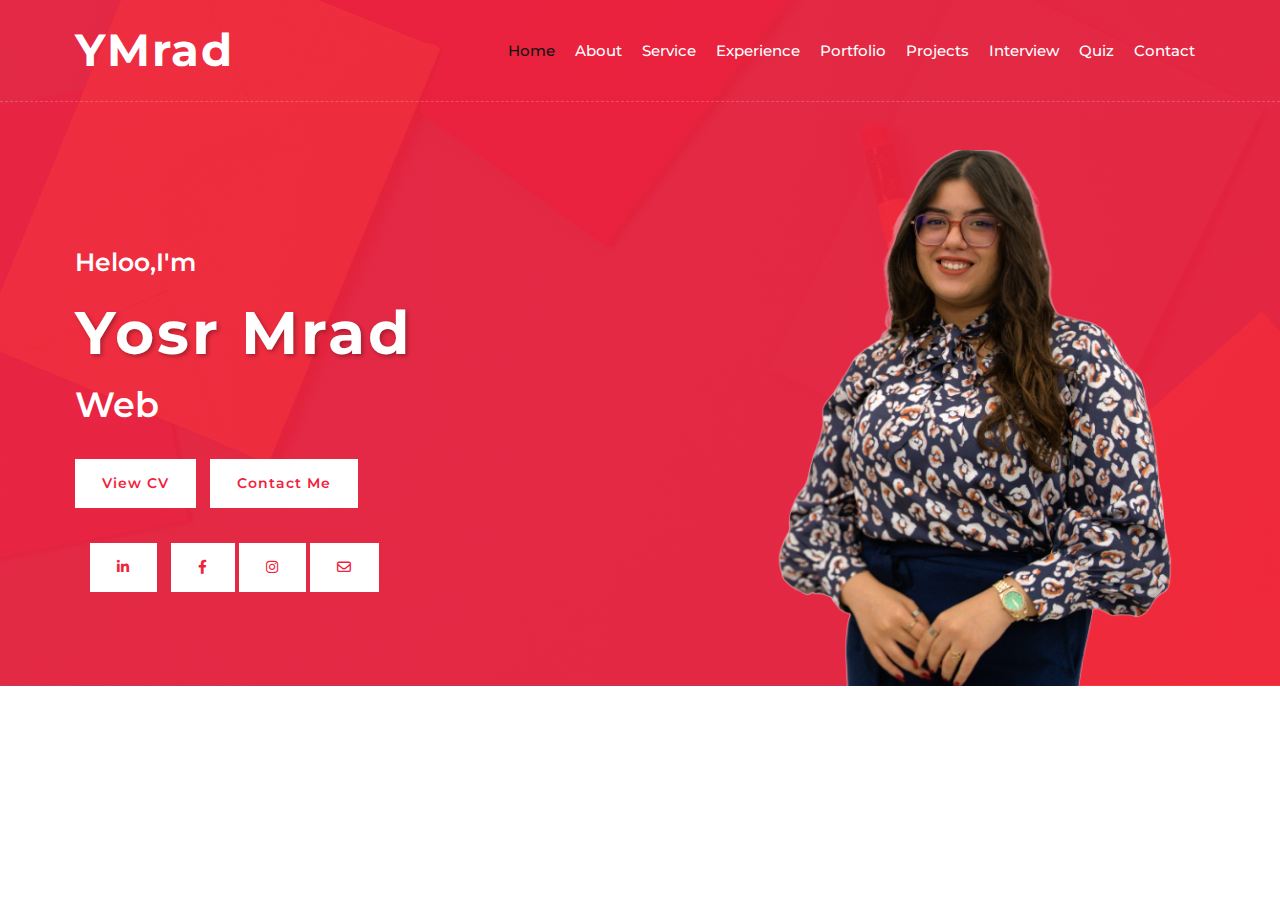
<file: index.html>
<!DOCTYPE html>
<html lang="en">
    <head>
        <meta charset="utf-8">
        <title> Yosr Portfolio </title>
        <meta content="width=device-width, initial-scale=1.0" name="viewport">
        <!-- Favicon -->
        <link href="img/favicon.ico" rel="icon">

        <!-- Google Font -->
        <link
            href="https://fonts.googleapis.com/css2?family=Montserrat:wght@300;400;500;600;700&display=swap"
            rel="stylesheet">

        <!-- CSS Libraries -->
        <link href="https://stackpath.bootstrapcdn.com/bootstrap/4.4.1/css/bootstrap.min.css"rel="stylesheet"> 
        <!-- icon what i do section  -->
        <link rel="stylesheet" href="https://cdnjs.cloudflare.com/ajax/libs/font-awesome/6.0.0-beta3/css/all.min.css">

        <!-- Template Stylesheet -->
        <link href="css/style.css" rel="stylesheet">
         <!-- JavaScript Libraries -->
         <script src="https://code.jquery.com/jquery-3.4.1.min.js"></script>
         <script src="https://stackpath.bootstrapcdn.com/bootstrap/4.4.1/js/bootstrap.bundle.min.js"></script>
         <script src="js/script.js"></script>
        

    </head>

    <body>
        <!-- Nav Bar Start -->
        <div class="navbar navbar-expand-lg bg-light navbar-light">
            <div class="container-fluid">
                <a href="../index.html" class="navbar-brand">YMrad</a>
                <!-- <button type="button" class="navbar-toggler"
                    data-toggle="collapse" data-target="#navbarCollapse">
                    <span class="navbar-toggler-icon"></span>
                </button> -->

                <div class="collapse navbar-collapse justify-content-between"
                    id="navbarCollapse">
                    <div class="navbar-nav ml-auto">
                        <a href="../index.html"
                            class="nav-item nav-link active">Home</a>
                        <a href="pages/about.html" class="nav-item nav-link">About</a>
                        <a href="pages/service.html" class="nav-item nav-link">Service</a>
                        <a href="pages/experience.html"
                            class="nav-item nav-link">Experience</a>
                        <a href="pages/portfolio.html"
                            class="nav-item nav-link">Portfolio</a>
                        <a href="pages/project.html" class="nav-item nav-link">Projects</a>
                        <a href="pages/interview.html" class="nav-item nav-link">Interview</a>
                        <a href="pages/quiz.html" class="nav-item nav-link">Quiz</a>
                        <a href="pages/contact.html" class="nav-item nav-link">Contact</a>
                    </div>
                </div>
            </div>
        </div>
        <!-- Nav Bar End -->

        <!-- Hero Start -->
        <div class="hero" id="home">
            <div class="container-fluid">
                <div class="row align-items-center">
                    <div class="col-sm-12 col-md-6">
                        <div class="hero-content">
                            <div class="hero-text">
                                <p>Heloo,I'm</p>
                                <h1>Yosr Mrad</h1>
                                <h2 id="typing-term"></h2> <!-- Typing effect container -->
                            </div>
                            <div class="hero-btn">
                                
                                <a class="btn" href="img/cv.pdf" target="_blank">View CV</a>

                                <a class="btn" href="/pages/contact.html">Contact Me</a>
  <!-- Banner Start -->
  <div class="container">
   
        <!-- Social Media buttons  -->
        <a class="btn" href="https://www.linkedin.com/in/yosr-mrad-75245b295/" target="_blank"><i class="fab fa-linkedin-in"></i></a>
        <a class="btn" href="https://www.facebook.com/yosr.mrad?locale=fr_FR" target="_blank"><i class="fab fa-facebook-f"></i></a>
        <a class="btn"href="https://www.instagram.com/yosr_mrad/" target="_blank"><i class="fab fa-instagram"></i></a>
        <a class="btn" href="mailto:ymrad@cgf.com"><i class="fa-regular fa-envelope"></i></a>
        

</div>
<!-- Banner End -->
                            </div>
                           
                        </div>
                    </div>
                    <div class="col-sm-12 col-md-6 d-none d-md-block">
                        <div class="hero-image">
                            <img src="img/hero1.png" alt="Hero Image"  >
                        </div>
                    </div>
                </div>
            </div>
            
        </div>

        
        <!-- Hero End -->

     

     

      

   

      

        

       

       
    </body>
</html>
</file>
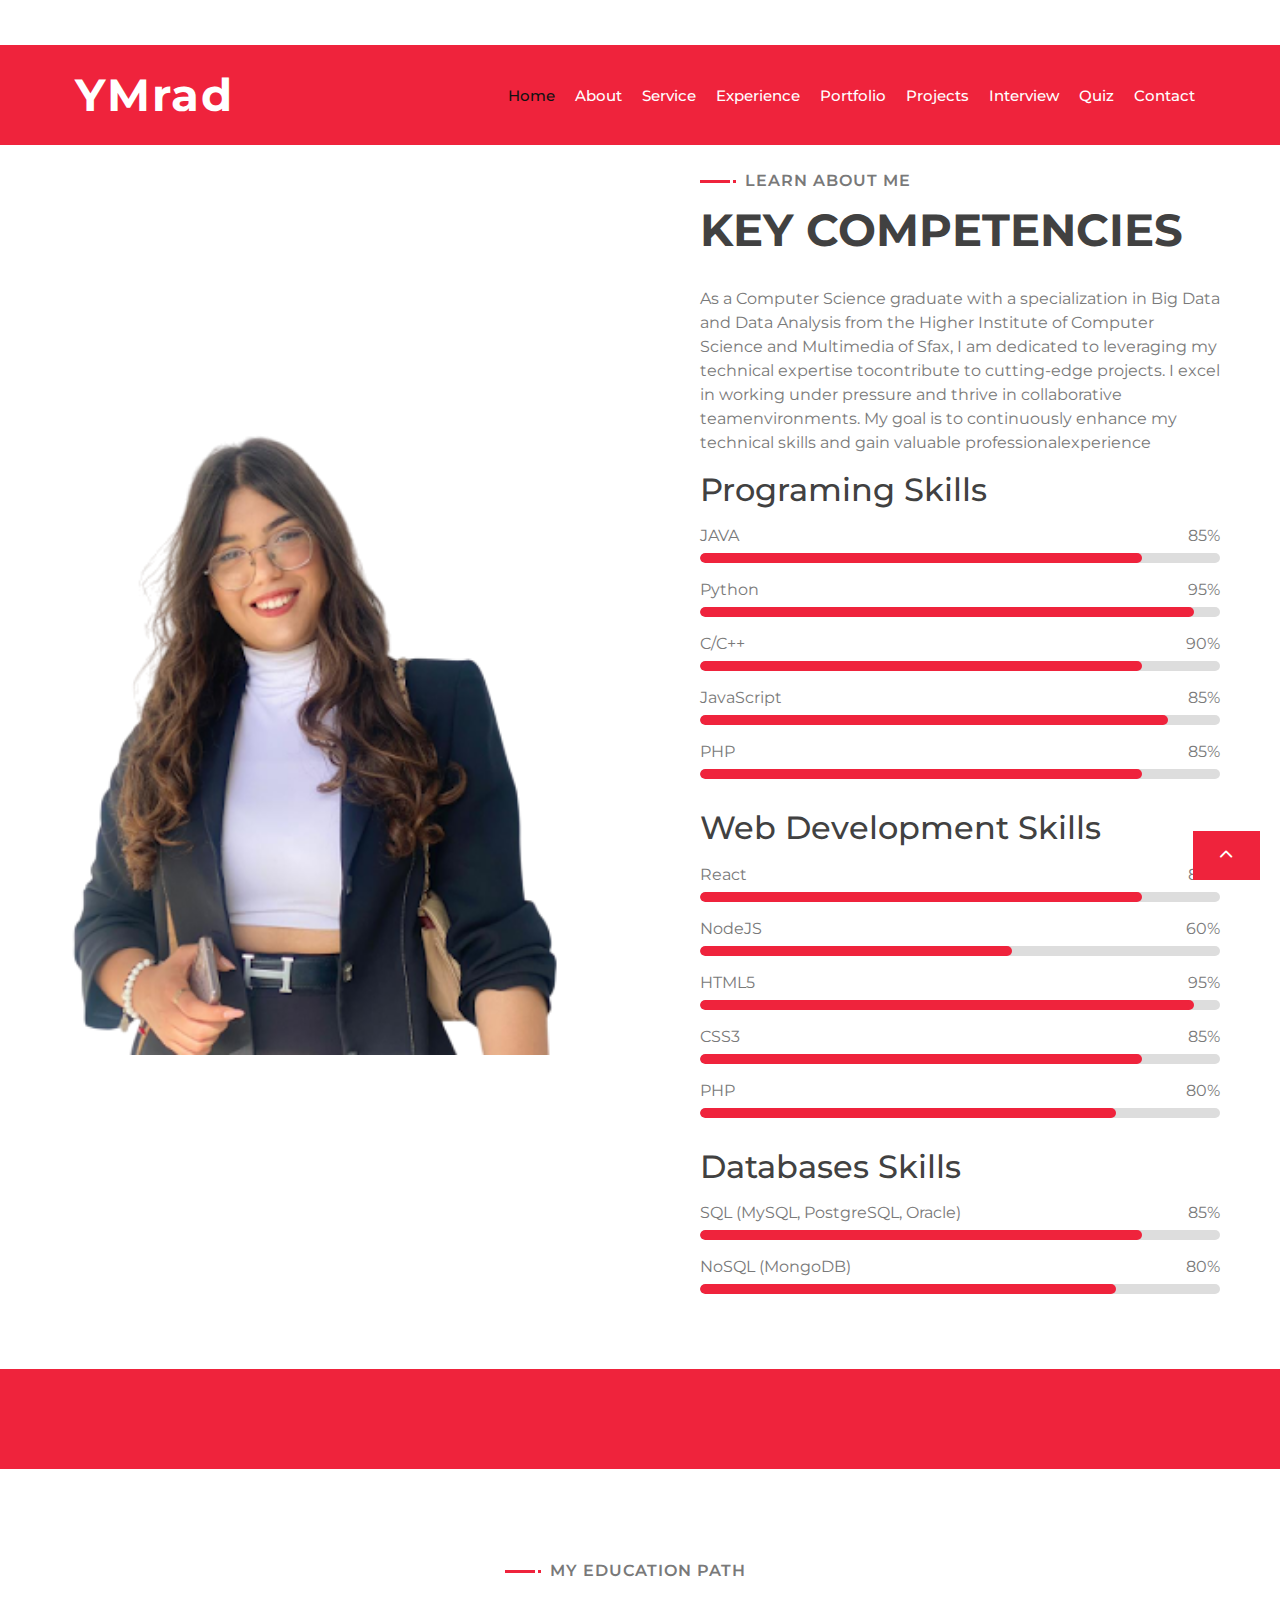
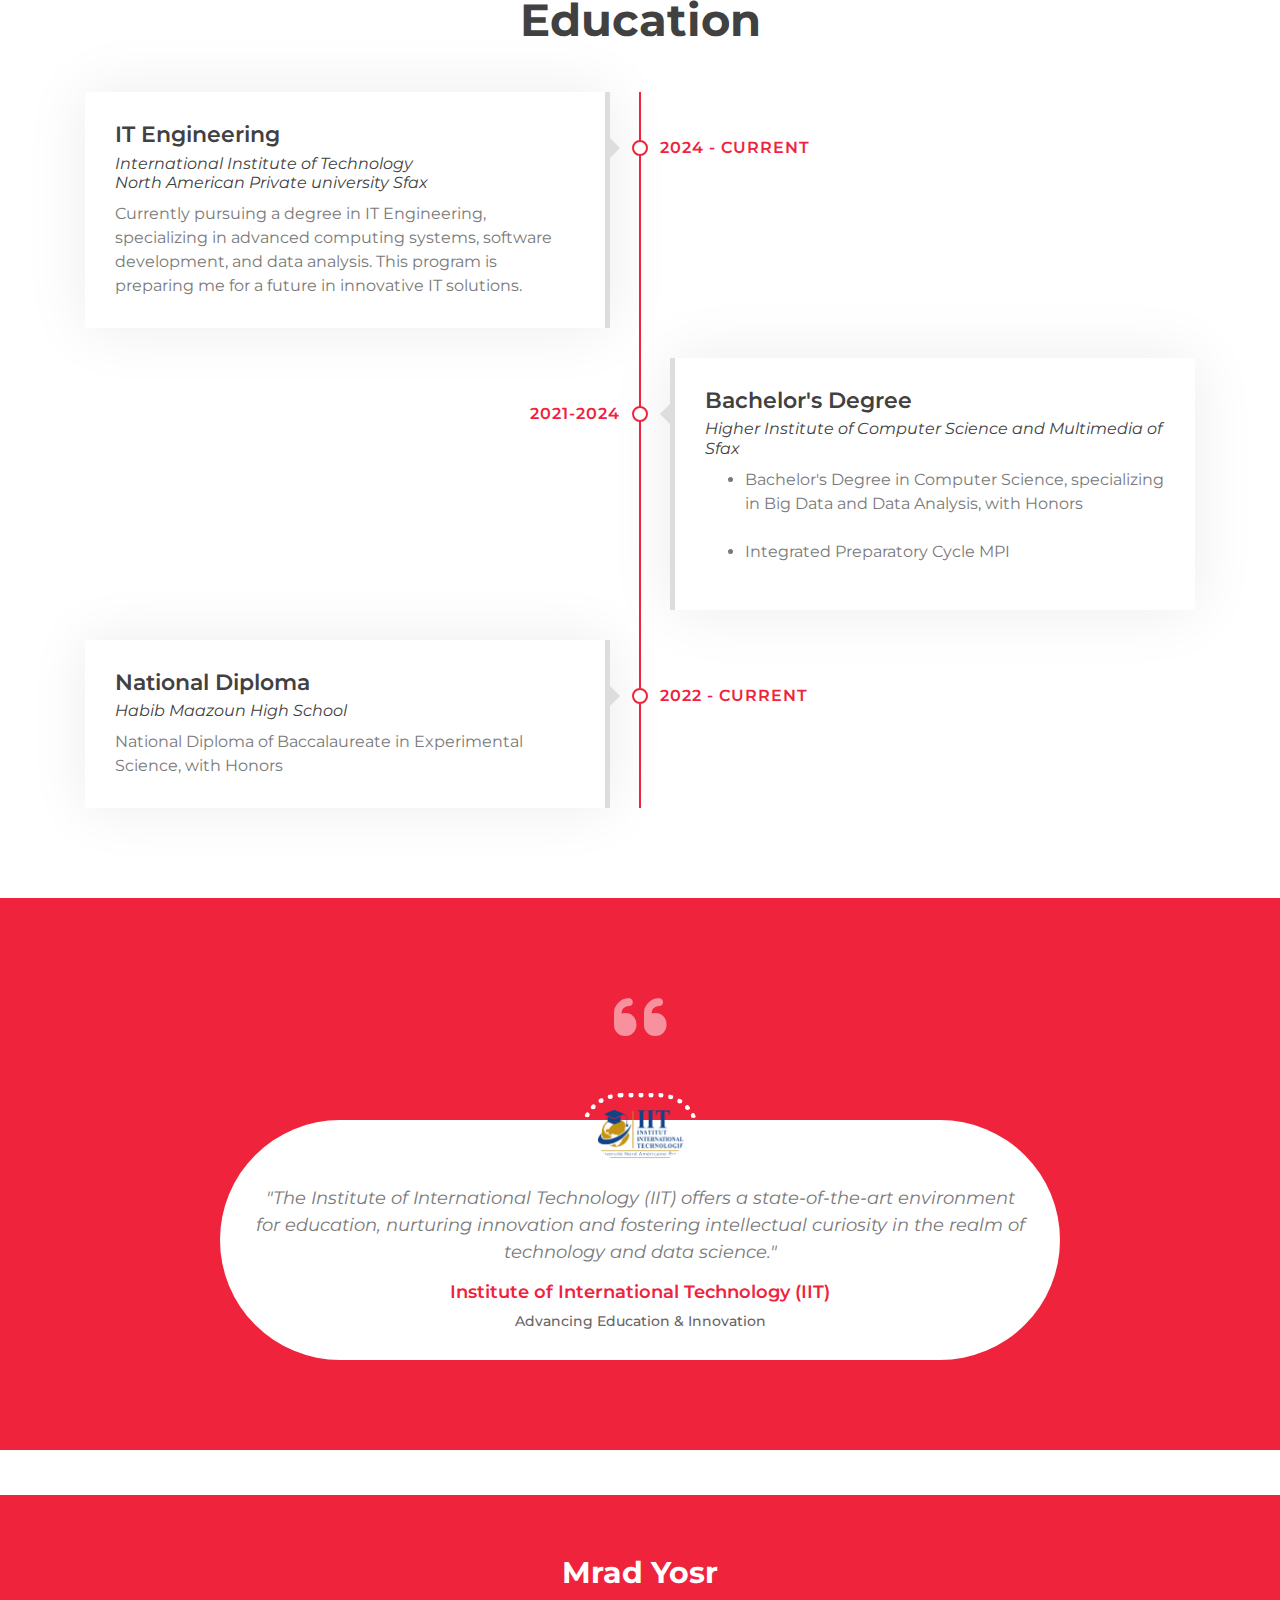
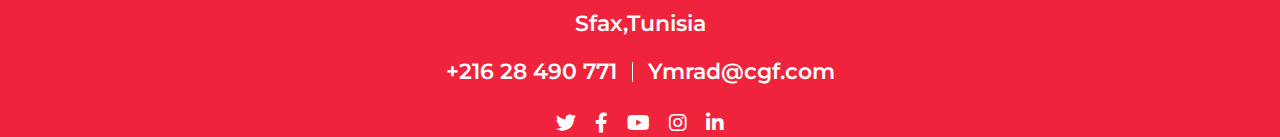
<file: pages/about.html>
<!DOCTYPE html>
<html lang="en">
    <head>
        <meta charset="utf-8">
        <title> Yosr Portfolio </title>
        <meta content="width=device-width, initial-scale=1.0" name="viewport">
        <!-- Favicon -->
        <link href="img/favicon.ico" rel="icon">

        <!-- Google Font -->
        <link
            href="https://fonts.googleapis.com/css2?family=Montserrat:wght@300;400;500;600;700&display=swap"
            rel="stylesheet">

        <!-- CSS Libraries -->
        <link href="https://stackpath.bootstrapcdn.com/bootstrap/4.4.1/css/bootstrap.min.css"rel="stylesheet"> 
        <!-- icon what i do section  -->
        <link rel="stylesheet" href="https://cdnjs.cloudflare.com/ajax/libs/font-awesome/6.0.0-beta3/css/all.min.css">

        <!-- Template Stylesheet -->
        <link href="../css/style.css" rel="stylesheet">
        
        <script src="../js/script.js"></script>
        
        

    </head>
    <body>
        <!-- Nav Bar Start -->
        <div class="navbar navbar-expand-lg bg-light navbar-light">
            <div class="container-fluid">
                <a href="../index.html" class="navbar-brand">YMrad</a>
                <!-- <button type="button" class="navbar-toggler"
                    data-toggle="collapse" data-target="#navbarCollapse">
                    <span class="navbar-toggler-icon"></span>
                </button> -->

                <div class="collapse navbar-collapse justify-content-between"
                    id="navbarCollapse">
                    <div class="navbar-nav ml-auto">
                        <a href="../index.html"
                            class="nav-item nav-link active">Home</a>
                        <a href="pages/about.html" class="nav-item nav-link">About</a>
                        <a href="pages/service.html" class="nav-item nav-link">Service</a>
                        <a href="pages/experience.html"
                            class="nav-item nav-link">Experience</a>
                        <a href="pages/portfolio.html"
                            class="nav-item nav-link">Portfolio</a>
                        <a href="pages/project.html" class="nav-item nav-link">Projects</a>
                        <a href="pages/interview.html" class="nav-item nav-link">Interview</a>
                        <a href="pages/quiz.html" class="nav-item nav-link">Quiz</a>
                        <a href="pages/contact.html" class="nav-item nav-link">Contact</a>
                    </div>
                </div>
            </div>
        </div>
        <!-- Nav Bar End -->
  <!-- Banner Start -->
  <div class="banner">
    <div class="container">
    </div>
</div>
<!-- Banner End -->
    <!-- About Start -->
    <div class="about " id="about">
        <div class="container-fluid">
            <div class="row align-items-center">
                <div class="col-lg-6">
                    <div class="about-img">
                        <img src="../img/Portrait.png" alt="Image">
                    </div>
                </div>
                <div class="col-lg-6">
                    <div class="about-content">
                        <div class="section-header text-left">
                            <br>
                            <p>Learn About Me</p>
                            <h2>KEY COMPETENCIES </h2>
                        </div>
                        <div class="about-text">
                            <p>
                                 As a Computer Science graduate with a specialization in Big Data and Data Analysis from the Higher Institute of Computer Science and Multimedia of Sfax, I am dedicated to leveraging my technical expertise tocontribute to cutting-edge projects. I excel in working under pressure and thrive in collaborative teamenvironments. My goal is to continuously enhance my technical skills and gain valuable professionalexperience
                            </p>
                        </div>
                        <div class="skills">
                            <h2> Programing Skills</h2>
                            <div class="skill-name">
                                <p>JAVA</p><p>85%</p>
                            </div>
                            <div class="progress">
                                <div class="progress-bar85 progress-bar" role="progressbar"
                                    aria-valuenow="85" aria-valuemin="0"
                                    aria-valuemax="100"></div>
                            </div>
                            <div class="skill-name">
                                <p>Python</p><p>95%</p>
                            </div>
                            <div class="progress">
                                <div class="progress-bar95 progress-bar" role="progressbar"
                                    aria-valuenow="95" aria-valuemin="0"
                                    aria-valuemax="100"></div>
                            </div>
                            <div class="skill-name">
                                <p>C/C++</p><p>90%</p>
                            </div>
                            <div class="progress">
                                <div class="progress-bar8555 progress-bar" role="progressbar"
                                    aria-valuenow="90" aria-valuemin="0"
                                    aria-valuemax="100"></div>
                            </div>
                            <div class="skill-name">
                                <p>JavaScript</p><p>85%</p>
                            </div>
                            <div class="progress">
                                <div class="progress-bar90 progress-bar" role="progressbar"
                                    aria-valuenow="90" aria-valuemin="0"
                                    aria-valuemax="100"></div>
                            </div>
                            <div class="skill-name">
                                <p>PHP</p><p>85%</p>
                            </div>
                            
                            <div class="progress">
                                <div class="progress-bar855 progress-bar" role="progressbar"
                                    aria-valuenow="85" aria-valuemin="0"
                                    aria-valuemax="100"></div>
                            </div>
                        </div>
                        <div class="skills">
                            <h2> Web Development Skills</h2>
                            <div class="skill-name">
                                <p>React</p><p>85%</p>
                            </div>
                            <div class="progress">
                                <div class="progress-bar85-react progress-bar" role="progressbar"
                                    aria-valuenow="85" aria-valuemin="0"
                                    aria-valuemax="100"></div>
                            </div>
                            <div class="skill-name">
                                <p>NodeJS</p><p>60%</p>
                            </div>
                            <div class="progress">
                                <div class="progress-bar60-node progress-bar" role="progressbar"
                                    aria-valuenow="60" aria-valuemin="0"
                                    aria-valuemax="100"></div>
                            </div>
                            <div class="skill-name">
                                <p>HTML5</p><p>95%</p>
                            </div>
                            <div class="progress">
                                <div class="progress-bar95-html progress-bar" role="progressbar"
                                    aria-valuenow="90" aria-valuemin="0"
                                    aria-valuemax="100"></div>
                            </div>
                            <div class="skill-name">
                                <p> CSS3
                                </p><p>85%</p>
                            </div>
                            <div class="progress">
                                <div class="progress-bar85-css progress-bar" role="progressbar"
                                    aria-valuenow="85" aria-valuemin="0"
                                    aria-valuemax="100"></div>
                            </div>
                            <div class="skill-name">
                                <p>PHP</p><p>80%</p>
                            </div>
                            
                            <div class="progress">
                                <div class="progress-bar80-php progress-bar" role="progressbar"
                                    aria-valuenow="80" aria-valuemin="0"
                                    aria-valuemax="100"></div>
                            </div>
                        </div>
                        <div class="skills">
                            <h2>  Databases Skills</h2>
                            <div class="skill-name">
                                <p> SQL (MySQL, PostgreSQL, Oracle)</p><p>85%</p>
                            </div>
                            <div class="progress">
                                <div class="progress-bar85-sql progress-bar" role="progressbar"
                                    aria-valuenow="85" aria-valuemin="0"
                                    aria-valuemax="100"></div>
                            </div>
                            <div class="skill-name">
                                <p> NoSQL (MongoDB)</p><p>80%</p>
                            </div>
                            <div class="progress">
                                <div class="progress-bar80-nosql progress-bar" role="progressbar"
                                    aria-valuenow="80" aria-valuemin="0"
                                    aria-valuemax="100"></div>
                            </div>
                            
                        </div>
                    </div>
                    
                </div>
            </div>
        </div>
    </div>
      <!-- Banner Start -->
  <div class="banner">
    <div class="container">

    </div>
</div>
<!-- Banner End -->
    <div class="experience" id="experience">
        <div class="container">
            <header class="section-header text-center ">
                <p>My Education Path</p>
                <h2>Education</h2>
            </header>
            <div class="timeline">
                <div class="timeline-item left slideInLeft">
                    <div class="timeline-text">
                        <div class="timeline-date">2024 - Current</div>
                        <h2>IT Engineering</h2>
                        <h4>International Institute of Technology <br>North American Private university Sfax </h4>
                        <p>Currently pursuing a degree in IT Engineering, specializing in advanced computing systems, software development, and data analysis. This program is preparing me for a future in innovative IT solutions.</p>
                    </div>
                </div>
                <div class="timeline-item right slideInRight">
                    <div class="timeline-text">
                        <div class="timeline-date">2021-2024</div>
                        <h2>Bachelor's Degree</h2>
                        <h4>Higher Institute of Computer Science and
                            Multimedia of Sfax</h4>
                            <p> 
                                <ul> 
                                    <li>Bachelor's Degree in Computer Science,
                                        specializing in Big Data and Data Analysis, with
                                        Honors</li>
                                        <br>
                                    <li>Integrated Preparatory Cycle MPI</li>
    
                                </ul>
                            </p>
                    </div>
                </div>
                <div class="timeline-item left slideInLeft">
                    <div class="timeline-text">
                        <div class="timeline-date">2022 - current</div>
                        <h2>  National Diploma</h2>
                        <h4>Habib Maazoun High School</h4>
                        <p>
                            National Diploma of Baccalaureate in
                            Experimental Science, with  Honors
                        </p>
                    </div>
                </div>
            </div>
        </div>
    </div>
    <!-- About End -->

    <!-- Testimonial Section for IIT -->
    <div class="testimonial">
        <div class="container">
            <div class="testimonial-icon">
                <i class="fas fa-quote-left"></i>
            </div>
            <div class="testimonial-item">
                <div class="testimonial-img">
                    <img src="/img/logo IIT.png" width="25%" alt="IIT Logo">
                </div>
                <div class="testimonial-text">
                    <p>"The Institute of International Technology (IIT) offers a state-of-the-art environment for education, nurturing innovation and fostering intellectual curiosity in the realm of technology and data science."</p>
                    <a href="https://iit.tn/" target="_blank"><h3>Institute of International Technology (IIT)</h3></a>
                    <h4>Advancing Education & Innovation</h4>
                </div>
            </div>
        </div>
    </div>
   
  
    <a href="#" class="btn1"><i class="fa fa-chevron-up"></i></a>
<!-- Footer Start -->
    <div class="footer ">
        <div class="container-fluid">
            <div class="container">
                <div class="footer-info">
                    <h2>Mrad Yosr</h2>
                    <h3>Sfax,Tunisia</h3>
                    <div class="footer-menu">
                        <p>+216 28 490 771</p>
                        <p>Ymrad@cgf.com</p>
                    </div>
                    <div class="footer-social">
                        <a href><i class="fab fa-twitter"></i></a>
                        <a href><i class="fab fa-facebook-f"></i></a>
                        <a href><i class="fab fa-youtube"></i></a>
                        <a href><i class="fab fa-instagram"></i></a>
                        <a href><i class="fab fa-linkedin-in"></i></a>
                    </div>
                </div>
            </div>

        </div>
    </div>
<!-- Footer End -->
 </body>
 </html>
</file>
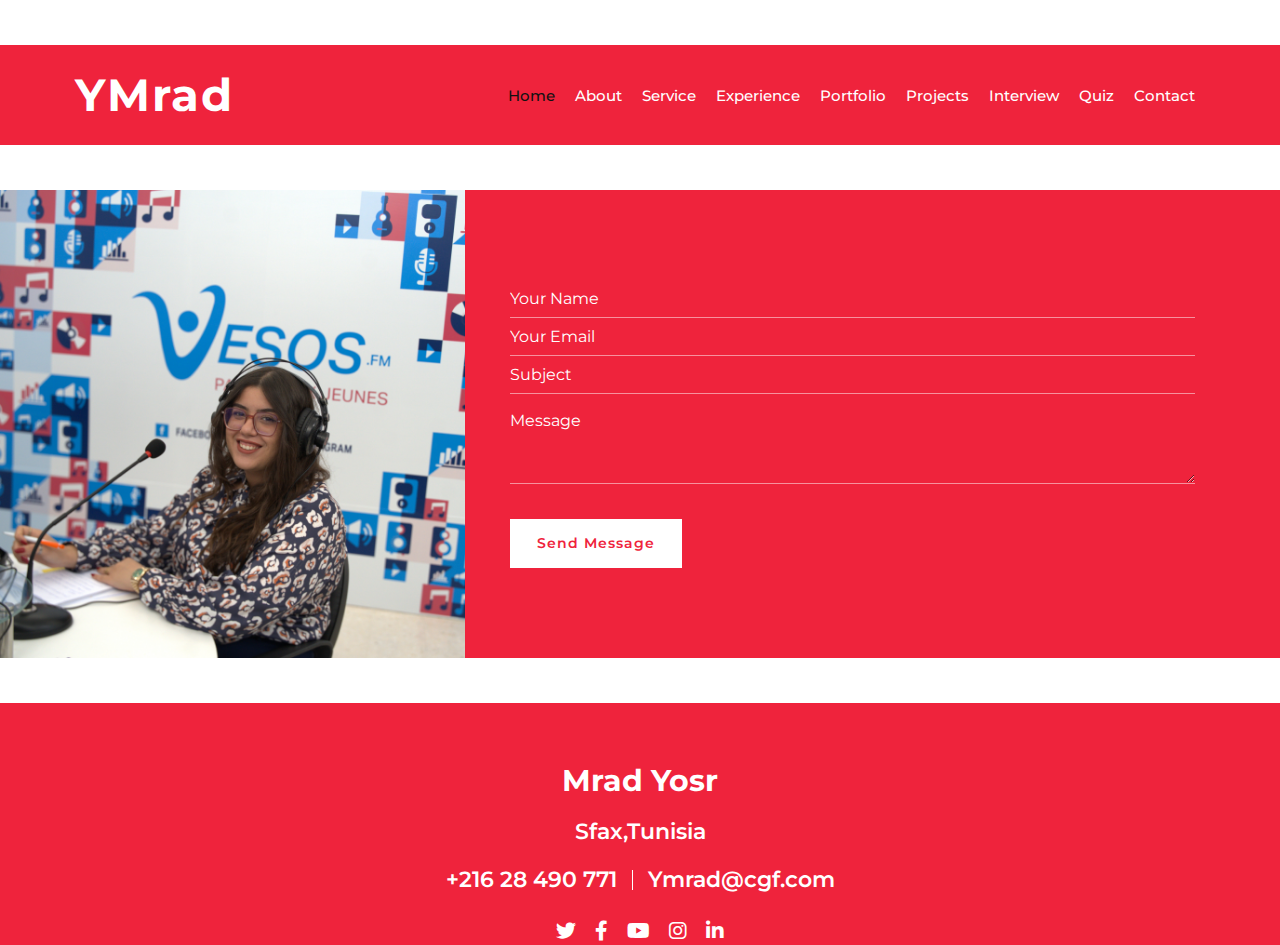
<file: pages/contact.html>
<!DOCTYPE html>
   <html lang="en">
       <head>
           <meta charset="utf-8">
           <title> Yosr Portfolio </title>
           <meta content="width=device-width, initial-scale=1.0" name="viewport">
           <!-- Favicon -->
           <link href="img/favicon.ico" rel="icon">
   
           <!-- Google Font -->
           <link
               href="https://fonts.googleapis.com/css2?family=Montserrat:wght@300;400;500;600;700&display=swap"
               rel="stylesheet">
   
           <!-- CSS Libraries -->
           <link href="https://stackpath.bootstrapcdn.com/bootstrap/4.4.1/css/bootstrap.min.css"rel="stylesheet"> 
           <!-- icon what i do section  -->
           <link rel="stylesheet" href="https://cdnjs.cloudflare.com/ajax/libs/font-awesome/6.0.0-beta3/css/all.min.css">
   
           <!-- Template Stylesheet -->
           <link href="../css/style.css" rel="stylesheet">
        
           <script src="../js/script.js"></script>
           
           
   
       </head>
       <body>
           <!-- Nav Bar Start -->
           <div class="navbar navbar-expand-lg bg-light navbar-light">
               <div class="container-fluid">
                   <a href="../index.html" class="navbar-brand">YMrad</a>
                   <!-- <button type="button" class="navbar-toggler"
                       data-toggle="collapse" data-target="#navbarCollapse">
                       <span class="navbar-toggler-icon"></span>
                   </button> -->
   
                   <div class="collapse navbar-collapse justify-content-between"
                       id="navbarCollapse">
                       <div class="navbar-nav ml-auto">
                        <a href="../index.html"
                            class="nav-item nav-link active">Home</a>
                        <a href="pages/about.html" class="nav-item nav-link">About</a>
                        <a href="pages/service.html" class="nav-item nav-link">Service</a>
                        <a href="pages/experience.html"
                            class="nav-item nav-link">Experience</a>
                        <a href="pages/portfolio.html"
                            class="nav-item nav-link">Portfolio</a>
                        <a href="pages/project.html" class="nav-item nav-link">Projects</a>
                        <a href="pages/interview.html" class="nav-item nav-link">Interview</a>
                        <a href="pages/quiz.html" class="nav-item nav-link">Quiz</a>
                        <a href="pages/contact.html" class="nav-item nav-link">Contact</a>
                    </div>
                   </div>
               </div>
           </div>
           <!-- Nav Bar End -->
     <!-- Banner Start -->
     <div class="banner">
       <div class="container">
       </div>
   </div>
   <!-- Banner End -->
   
       <!-- Contact Start -->
       <div class="contact Up" id="contact">
        <div class="container-fluid">
            <div class="container">
                <div class="row align-items-center">
                    <div class="col-md-4"></div>
                    <div class="col-md-8">
                        <div class="contact-form">
                            <div id="success"></div>
                            <form name="sentMessage" id="contactForm">
                                <div class="control-group">
                                    <input type="text" class="form-control" id="name" placeholder="Your Name" required="required"/>
                                </div>
                                <div class="control-group">
                                    <input type="email" class="form-control" id="email" placeholder="Your Email" required="required"/>
                                </div>
                                <div class="control-group">
                                    <input type="text" class="form-control" id="subject" placeholder="Subject" required="required"/>
                                </div>
                                <div class="control-group">
                                    <textarea class="form-control"
                                        id="message" placeholder="Message"required="required"></textarea>
                                </div>
                                <div>
                                    <button class="btn" type="submit">Send Message</button>
                                        
                                </div>
                            </form>
                        </div>
                    </div>
                </div>
            </div>
        </div>
    </div>
    <!-- Contact End -->
       <a href="#" class="btn1"><i class="fa fa-chevron-up"></i></a>
   <!-- Footer Start -->
       <div class="footer ">
           <div class="container-fluid">
               <div class="container">
                   <div class="footer-info">
                       <h2>Mrad Yosr</h2>
                       <h3>Sfax,Tunisia</h3>
                       <div class="footer-menu">
                           <p>+216 28 490 771</p>
                           <p>Ymrad@cgf.com</p>
                       </div>
                       <div class="footer-social">
                           <a href><i class="fab fa-twitter"></i></a>
                           <a href><i class="fab fa-facebook-f"></i></a>
                           <a href><i class="fab fa-youtube"></i></a>
                           <a href><i class="fab fa-instagram"></i></a>
                           <a href><i class="fab fa-linkedin-in"></i></a>
                       </div>
                   </div>
               </div>
   
           </div>
       </div>
   <!-- Footer End -->
    </body>
    </html>
</file>
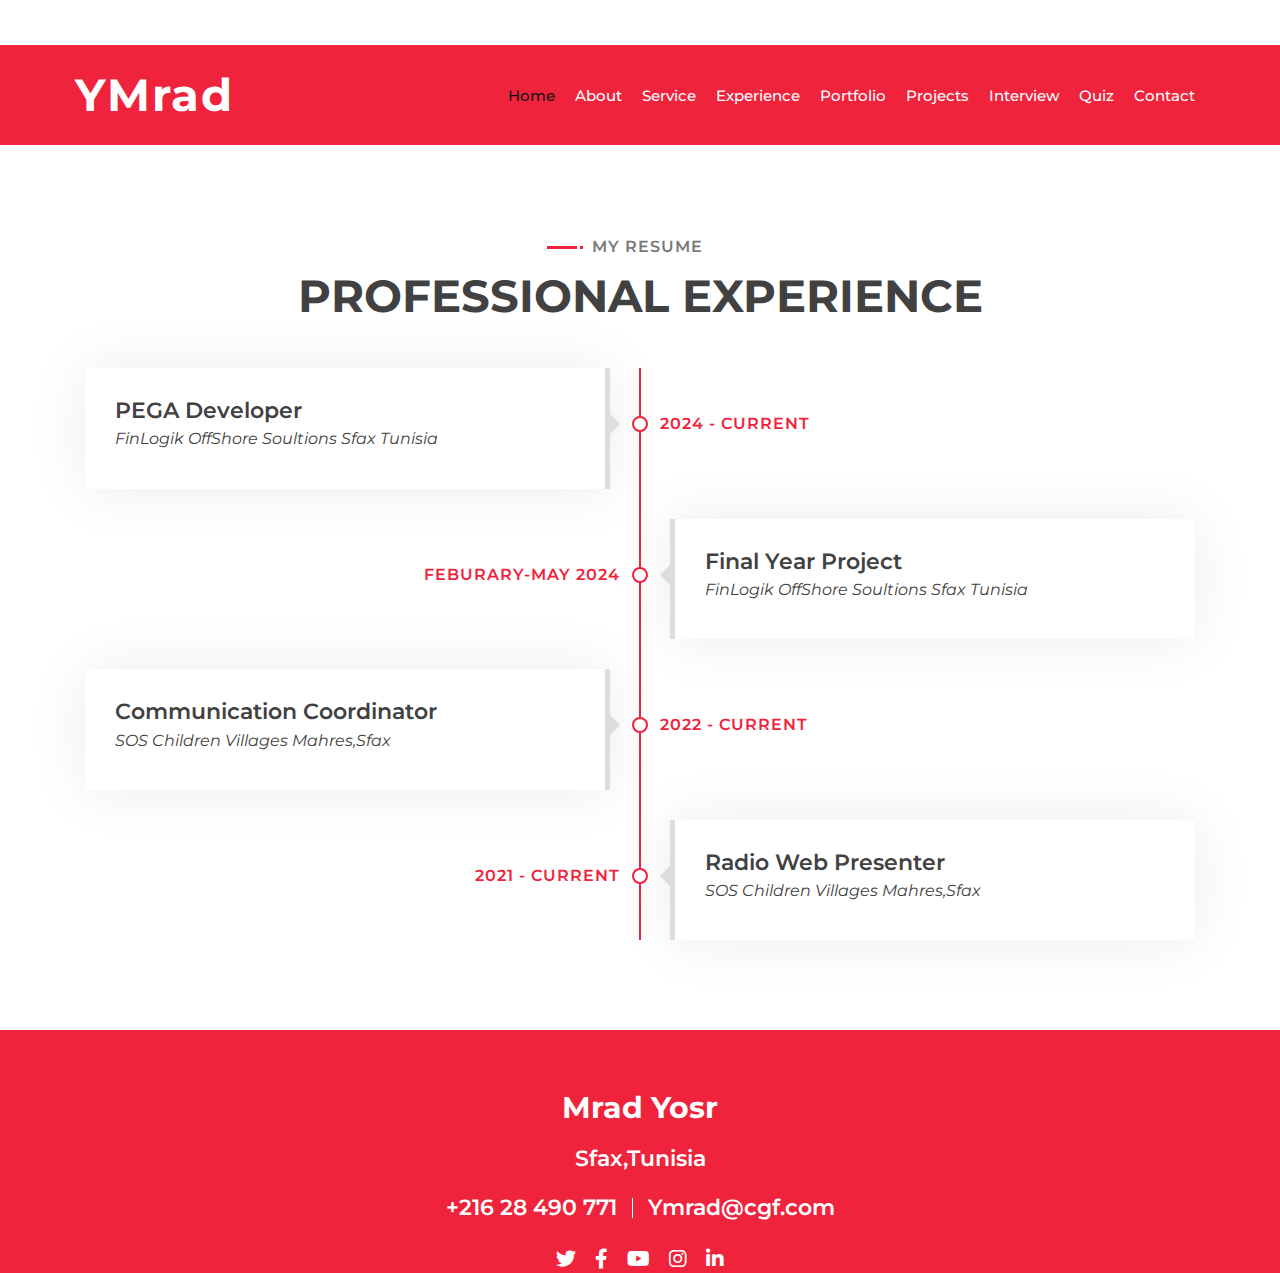
<file: pages/experience.html>
<!DOCTYPE html>
<html lang="en">
    <head>
        <meta charset="utf-8">
        <title> Yosr Portfolio </title>
        <meta content="width=device-width, initial-scale=1.0" name="viewport">
        <!-- Favicon -->
        <link href="img/favicon.ico" rel="icon">

        <!-- Google Font -->
        <link
            href="https://fonts.googleapis.com/css2?family=Montserrat:wght@300;400;500;600;700&display=swap"
            rel="stylesheet">

        <!-- CSS Libraries -->
        <link href="https://stackpath.bootstrapcdn.com/bootstrap/4.4.1/css/bootstrap.min.css"rel="stylesheet"> 
        <!-- icon what i do section  -->
        <link rel="stylesheet" href="https://cdnjs.cloudflare.com/ajax/libs/font-awesome/6.0.0-beta3/css/all.min.css">

        <!-- Template Stylesheet -->
        <link href="../css/style.css" rel="stylesheet">
        
        <script src="../js/script.js"></script>
        
        

    </head>
    <body>
        <!-- Nav Bar Start -->
        <div class="navbar navbar-expand-lg bg-light navbar-light">
            <div class="container-fluid">
                <a href="../index.html" class="navbar-brand">YMrad</a>
                <!-- <button type="button" class="navbar-toggler"
                    data-toggle="collapse" data-target="#navbarCollapse">
                    <span class="navbar-toggler-icon"></span>
                </button> -->

                <div class="collapse navbar-collapse justify-content-between"
                    id="navbarCollapse">
                    <div class="navbar-nav ml-auto">
                        <a href="../index.html"
                            class="nav-item nav-link active">Home</a>
                        <a href="pages/about.html" class="nav-item nav-link">About</a>
                        <a href="pages/service.html" class="nav-item nav-link">Service</a>
                        <a href="pages/experience.html"
                            class="nav-item nav-link">Experience</a>
                        <a href="pages/portfolio.html"
                            class="nav-item nav-link">Portfolio</a>
                        <a href="pages/project.html" class="nav-item nav-link">Projects</a>
                        <a href="pages/interview.html" class="nav-item nav-link">Interview</a>
                        <a href="pages/quiz.html" class="nav-item nav-link">Quiz</a>
                        <a href="pages/contact.html" class="nav-item nav-link">Contact</a>
                    </div>
                </div>
            </div>
        </div>
        <!-- Nav Bar End -->
  <!-- Banner Start -->
  <div class="banner">
    <div class="container">
    </div>
</div>
<!-- Banner End -->
  <!-- PROFESSIONAL EXPERIENCE Start -->
  <div class="experience" id="experience">
    <div class="container">
        <header class="section-header text-center ">
            <p>My Resume</p>
            <h2>PROFESSIONAL EXPERIENCE</h2>
        </header>
        <div class="timeline">
            <div class="timeline-item left slideInLeft">
                <div class="timeline-text">
                    <div class="timeline-date">2024 - Current</div>
                    <h2>PEGA Developer</h2>
                    <a href="https://www.finlogik.com/Home/accueil"> <h4>FinLogik OffShore Soultions  Sfax Tunisia </h4></a>
                </div>
            </div>
            <div class="timeline-item right slideInRight">
                <div class="timeline-text">
                    <div class="timeline-date">Feburary-May 2024</div>
                    <h2>Final Year Project</h2>
                    <a href="https://www.finlogik.com/Home/accueil"> <h4>FinLogik OffShore Soultions  Sfax Tunisia</h4> </a>
                </div>
            </div>
            <div class="timeline-item left slideInLeft">
                <div class="timeline-text">
                    <div class="timeline-date">2022 - current</div>
                    <h2> Communication Coordinator</h2>
                    <a href="https://www.sosve.tn/"><h4>SOS Children Villages Mahres,Sfax</h4></a>
                </div>
            </div>
            <div class="timeline-item right slideInRight">
                <div class="timeline-text">
                    <div class="timeline-date">2021 - Current</div>
                    <h2>Radio Web Presenter</h2>
                    <a href="https://www.sosve.tn/"><h4>SOS Children Villages Mahres,Sfax</h4></a>
                </div>
            </div>
          
        </div>
    </div>
</div>
<!-- PROFESSIONAL EXPERIENCE End -->

<!-- Footer Start -->
    <div class="footer ">
        <div class="container-fluid">
            <div class="container">
                <div class="footer-info">
                    <h2>Mrad Yosr</h2>
                    <h3>Sfax,Tunisia</h3>
                    <div class="footer-menu">
                        <p>+216 28 490 771</p>
                        <p>Ymrad@cgf.com</p>
                    </div>
                    <div class="footer-social">
                        <a href><i class="fab fa-twitter"></i></a>
                        <a href><i class="fab fa-facebook-f"></i></a>
                        <a href><i class="fab fa-youtube"></i></a>
                        <a href><i class="fab fa-instagram"></i></a>
                        <a href><i class="fab fa-linkedin-in"></i></a>
                    </div>
                </div>
            </div>

        </div>
    </div>
<!-- Footer End -->
 </body>
 </html>
</file>
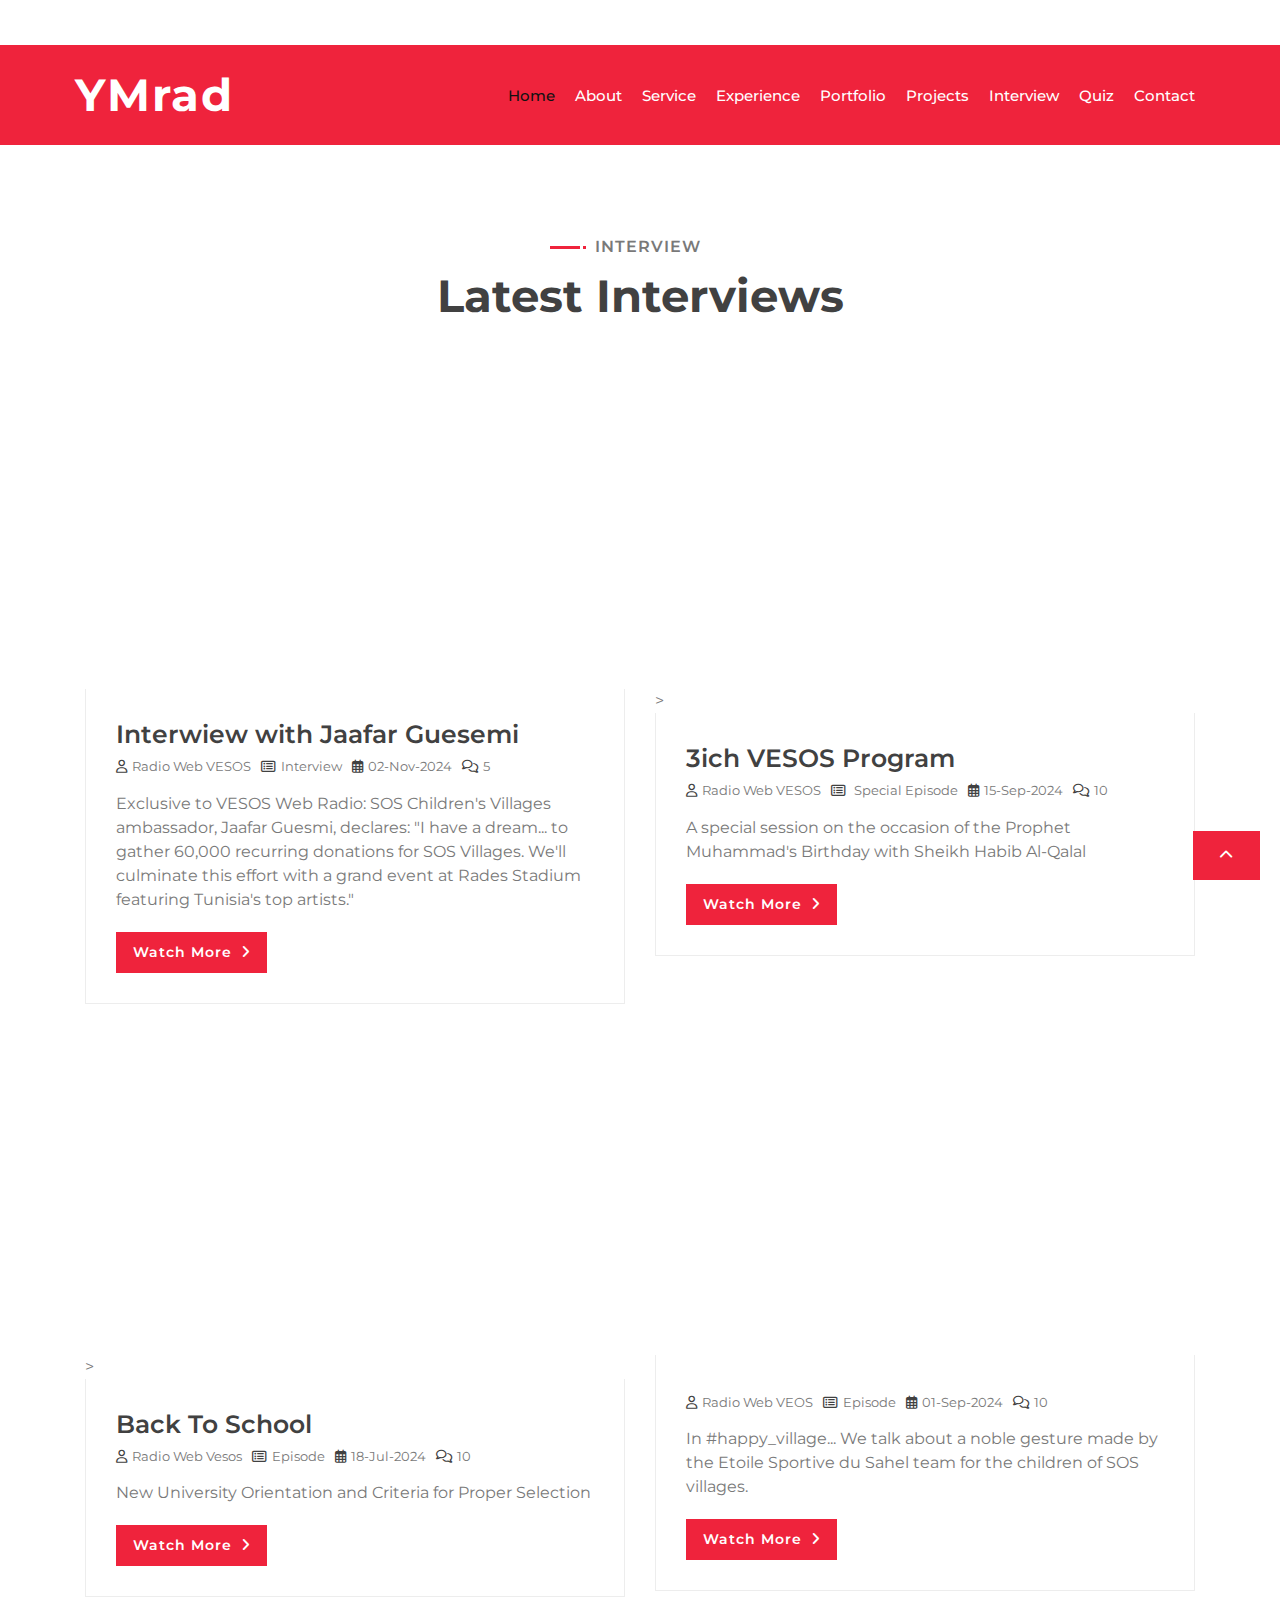
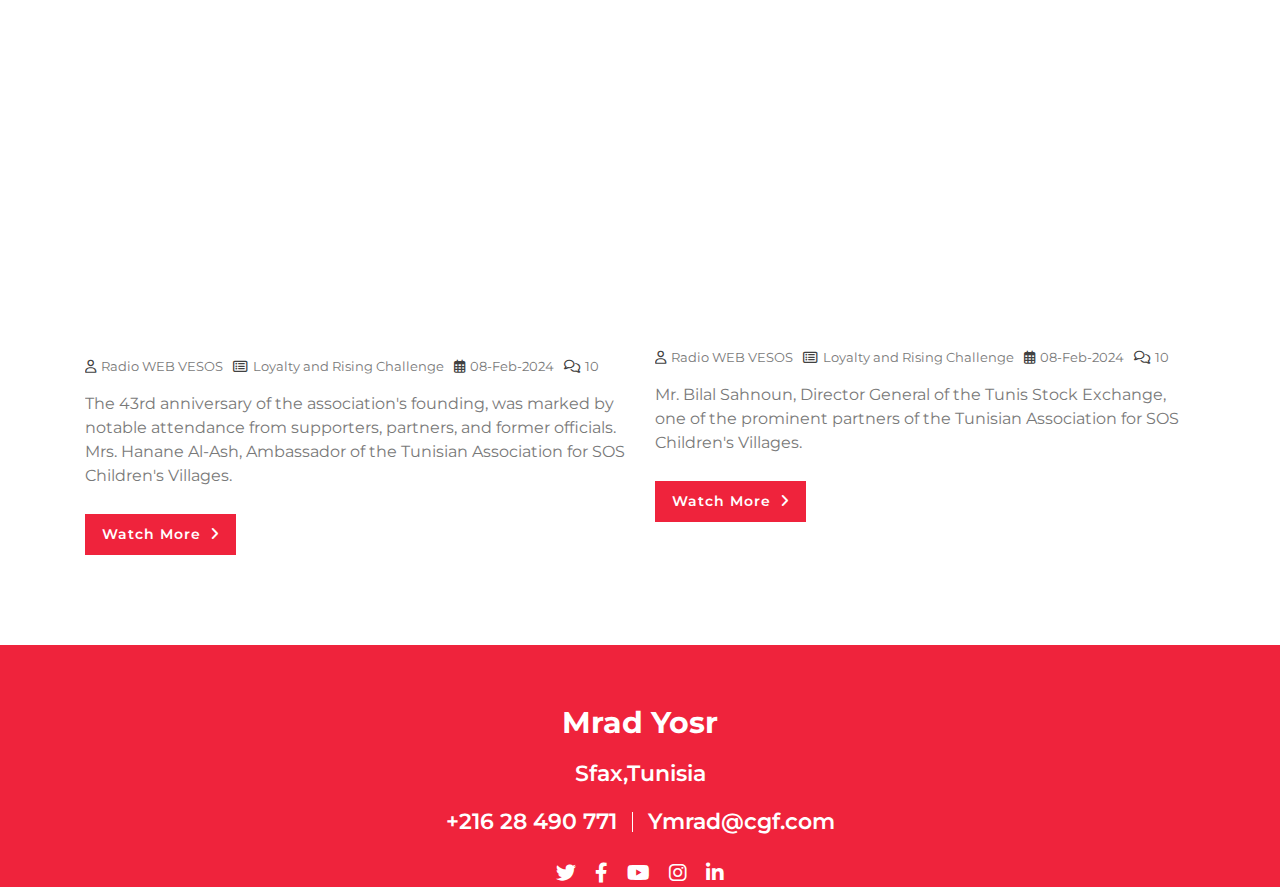
<file: pages/interview.html>
<!DOCTYPE html>
<html lang="en">
    <head>
        <meta charset="utf-8">
        <title> Yosr Portfolio </title>
        <meta content="width=device-width, initial-scale=1.0" name="viewport">
        <!-- Favicon -->
        <link href="img/favicon.ico" rel="icon">

        <!-- Google Font -->
        <link
            href="https://fonts.googleapis.com/css2?family=Montserrat:wght@300;400;500;600;700&display=swap"
            rel="stylesheet">

        <!-- CSS Libraries -->
        <link href="https://stackpath.bootstrapcdn.com/bootstrap/4.4.1/css/bootstrap.min.css"rel="stylesheet"> 
        <!-- icon what i do section  -->
        <link rel="stylesheet" href="https://cdnjs.cloudflare.com/ajax/libs/font-awesome/6.0.0-beta3/css/all.min.css">

        <!-- Template Stylesheet -->
        <link href="../css/style.css" rel="stylesheet">
        
        <script src="../js/script.js"></script>
        
        

    </head>
    <body>
        <!-- Nav Bar Start -->
        <div class="navbar navbar-expand-lg bg-light navbar-light">
            <div class="container-fluid">
                <a href="../index.html" class="navbar-brand">YMrad</a>
                <!-- <button type="button" class="navbar-toggler"
                    data-toggle="collapse" data-target="#navbarCollapse">
                    <span class="navbar-toggler-icon"></span>
                </button> -->

                <div class="collapse navbar-collapse justify-content-between"
                    id="navbarCollapse">
                    <div class="navbar-nav ml-auto">
                        <a href="../index.html"
                            class="nav-item nav-link active">Home</a>
                        <a href="pages/about.html" class="nav-item nav-link">About</a>
                        <a href="pages/service.html" class="nav-item nav-link">Service</a>
                        <a href="pages/experience.html"
                            class="nav-item nav-link">Experience</a>
                        <a href="pages/portfolio.html"
                            class="nav-item nav-link">Portfolio</a>
                        <a href="pages/project.html" class="nav-item nav-link">Projects</a>
                        <a href="pages/interview.html" class="nav-item nav-link">Interview</a>
                        <a href="pages/quiz.html" class="nav-item nav-link">Quiz</a>
                        <a href="pages/contact.html" class="nav-item nav-link">Contact</a>
                    </div>
                </div>
            </div>
        </div>
        <!-- Nav Bar End -->
  <!-- Banner Start -->
  <div class="banner">
    <div class="container">
    </div>
</div>
<!-- Banner End -->
  <!-- interview Start -->
  <div class="interview" id="interview">
    <div class="container">
        <div class="section-header text-center ">
            <p>Interview</p>
            <h2>Latest Interviews</h2>
        </div>
        <div class="row">
            <div class="col-lg-6">
                <div class="interview-item Up">
                    <div class="interview-img">
                        <iframe src="https://www.facebook.com/plugins/video.php?height=314&href=https%3A%2F%2Fwww.facebook.com%2F100090853539499%2Fvideos%2F1856345575173092%2F&show_text=false&width=560&t=0" width="560" height="314" style="border:none;overflow:hidden" scrolling="no" frameborder="0" allowfullscreen="true" allow="autoplay; clipboard-write; encrypted-media; picture-in-picture; web-share" allowFullScreen="true"></iframe>
                    </div>
                    <div class="interview-text">
                        <h2>Interwiew with Jaafar Guesemi </h2>
                        <div class="interview-meta">
                            <p><i class="far fa-user"></i>Radio Web VESOS</p>
                            <p><i class="far fa-list-alt"></i>Interview</p>
                            <p><i
                                    class="far fa-calendar-alt"></i>02-Nov-2024</p>
                            <p><i class="far fa-comments"></i>5</p>
                        </div>
                        <p>
                            Exclusive to VESOS Web Radio: SOS Children's Villages ambassador, Jaafar Guesmi, declares:  
"I have a dream... to gather 60,000 recurring donations for SOS Villages. We'll culminate this effort with a grand event at Rades Stadium featuring Tunisia's top artists."
                        </p>
                        <a class="btn" href="https://www.facebook.com/watch/100090853539499/" target="_blank">Watch More <i
                                class="fa fa-angle-right"></i></a>
                    </div>
                </div>
            </div>
            <div class="col-lg-6">
                <div class="interview-item Up">
                    <div class="interview-img">
                      <iframe src="https://www.youtube.com/embed/S4q_pb7kIJ8" title="حصة خاصة بالمولد النبوي الشريف مع  الشيخ الحبيب القلال" width="560" height="314" style="border:none;overflow:hidden" scrolling="no" frameborder="0" allowfullscreen="true" allow="autoplay; clipboard-write; encrypted-media; picture-in-picture; web-share" allowFullScreen="true"></iframe>> </iframe>
                    </div>
                    <div class="interview-text">
                        <h2>3ich VESOS Program</h2>
                        <div class="interview-meta">
                            <p><i class="far fa-user"></i>Radio Web VESOS</p>
                            <p><i class="far fa-list-alt"></i> Special Episode</p>
                            <p><i
                                    class="far fa-calendar-alt"></i>15-Sep-2024</p>
                            <p><i class="far fa-comments"></i>10</p>
                        </div>
                        <p>
                            A special session on the occasion of the Prophet Muhammad's Birthday with Sheikh Habib Al-Qalal
                        </p>
                        <a class="btn" href="https://www.youtube.com/@villagedenfantssostunisie" target="_blank">Watch More <i
                                class="fa fa-angle-right"></i></a>
                    </div>
                </div>
            </div>
            <div class="col-lg-6">
                <div class="interview-item Up">
                    <div class="interview-img">
                      <iframe src="https://www.youtube.com/embed/uHKxAR3EvLc" title="#عيش_VESOS : جديد التوجيه الجامعي ومعايير الاختيار السليم" width="560" height="314" style="border:none;overflow:hidden" scrolling="no" frameborder="0" allowfullscreen="true" allow="autoplay; clipboard-write; encrypted-media; picture-in-picture; web-share" allowFullScreen="true"></iframe>> </iframe>
                    </div>
                    <div class="interview-text">
                        <h2> Back To School </h2>
                        <div class="interview-meta">
                            <p><i class="far fa-user"></i>Radio Web Vesos</p>
                            <p><i class="far fa-list-alt"></i>Episode</p>
                            <p><i
                                    class="far fa-calendar-alt"></i>18-Jul-2024</p>
                            <p><i class="far fa-comments"></i>10</p>
                        </div>
                        <p>
                            New University Orientation and Criteria for Proper Selection
                        </p>
                        <a class="btn" href="https://www.youtube.com/@villagedenfantssostunisie" target="_blank">Watch More <i
                                class="fa fa-angle-right"></i></a>
                    </div>
                </div>
            </div>
            <div class="col-lg-6">
                <div class="interview-item Up">
                    <div class="interview-img">
                        <iframe src="https://www.facebook.com/plugins/video.php?height=314&href=https%3A%2F%2Fwww.facebook.com%2F100090853539499%2Fvideos%2F1529630804323486%2F&show_text=false&width=560&t=0" width="560" height="314" style="border:none;overflow:hidden" scrolling="no" frameborder="0" allowfullscreen="true" allow="autoplay; clipboard-write; encrypted-media; picture-in-picture; web-share" allowFullScreen="true"></iframe>                            </div>
                    <div class="interview-text">
                        <h2></h2>
                        <div class="interview-meta">
                            <p><i class="far fa-user"></i>Radio Web VEOS</p>
                            <p><i class="far fa-list-alt"></i>Episode</p>
                            <p><i
                                    class="far fa-calendar-alt"></i>01-Sep-2024</p>
                            <p><i class="far fa-comments"></i>10</p>
                        </div>
                        <p>
                            In #happy_village... We talk about a noble gesture made by the Etoile Sportive du Sahel team for the children of SOS villages. 
                        </p>
                        <a class="btn" href="https://www.facebook.com/watch/100090853539499/" target="_blank">Watch More <i
                                class="fa fa-angle-right"></i></a>
                    </div>
                </div>
            </div>
            <div class="col-lg-6">
                <div class="interview-item Up">
                    <div class="interview-img">
                        <iframe src="https://www.facebook.com/plugins/video.php?height=315&href=https%3A%2F%2Fwww.facebook.com%2F100090853539499%2Fvideos%2F353442187567308%2F&show_text=false&width=560&t=0" width="560" height="315" style="border:none;overflow:hidden" scrolling="no" frameborder="0" allowfullscreen="true" allow="autoplay; clipboard-write; encrypted-media; picture-in-picture; web-share" allowFullScreen="true"></iframe>                                <h2></h2>
                        <div class="interview-meta">
                            <p><i class="far fa-user"></i>Radio WEB VESOS</p>
                            <p><i class="far fa-list-alt"></i>Loyalty and Rising Challenge</p>
                            <p><i
                                    class="far fa-calendar-alt"></i>08-Feb-2024</p>
                            <p><i class="far fa-comments"></i>10</p>
                        </div>
                        <p>
                         The 43rd anniversary of the association's founding, was marked by notable attendance from supporters, partners, and former officials.
                            Mrs. Hanane Al-Ash, Ambassador of the Tunisian Association for SOS Children's Villages.
                        </p>
                        <a class="btn" href="https://www.facebook.com/watch/100090853539499/" target="_blank">Watch More <i
                                class="fa fa-angle-right"></i></a>
                    </div>
                </div>
            </div>
            <div class="col-lg-6">
                <div class="interview-item Up">
                    <div class="interview-img">
                        <iframe src="https://www.facebook.com/plugins/video.php?height=314&href=https%3A%2F%2Fwww.facebook.com%2F100090853539499%2Fvideos%2F348132871471750%2F&show_text=false&width=560&t=0" width="560" height="314" style="border:none;overflow:hidden" scrolling="no" frameborder="0" allowfullscreen="true" allow="autoplay; clipboard-write; encrypted-media; picture-in-picture; web-share" allowFullScreen="true"></iframe>                                <div class="interview-meta">
                            <p><i class="far fa-user"></i>Radio WEB VESOS</p>
                            <p><i class="far fa-list-alt"></i>Loyalty and Rising Challenge</p>
                            <p><i
                                    class="far fa-calendar-alt"></i>08-Feb-2024</p>
                            <p><i class="far fa-comments"></i>10</p>
                        </div>
                        <p>
                            Mr. Bilal Sahnoun, Director General of the Tunis Stock Exchange, one of the prominent partners of the Tunisian Association for SOS Children's Villages.
                        </p>
                        <a class="btn" href="https://www.facebook.com/watch/100090853539499/" target="_blank">Watch More <i
                                class="fa fa-angle-right"></i></a>
                    </div>
                </div>
            </div>
        </div>
    </div>
</div>
<!-- interview End -->
<a href="#" class="btn1"><i class="fa fa-chevron-up"></i></a>
<!-- Footer Start -->
    <div class="footer ">
        <div class="container-fluid">
            <div class="container">
                <div class="footer-info">
                    <h2>Mrad Yosr</h2>
                    <h3>Sfax,Tunisia</h3>
                    <div class="footer-menu">
                        <p>+216 28 490 771</p>
                        <p>Ymrad@cgf.com</p>
                    </div>
                    <div class="footer-social">
                        <a href><i class="fab fa-twitter"></i></a>
                        <a href><i class="fab fa-facebook-f"></i></a>
                        <a href><i class="fab fa-youtube"></i></a>
                        <a href><i class="fab fa-instagram"></i></a>
                        <a href><i class="fab fa-linkedin-in"></i></a>
                    </div>
                </div>
            </div>

        </div>
    </div>
<!-- Footer End -->
 </body>
 </html>
</file>
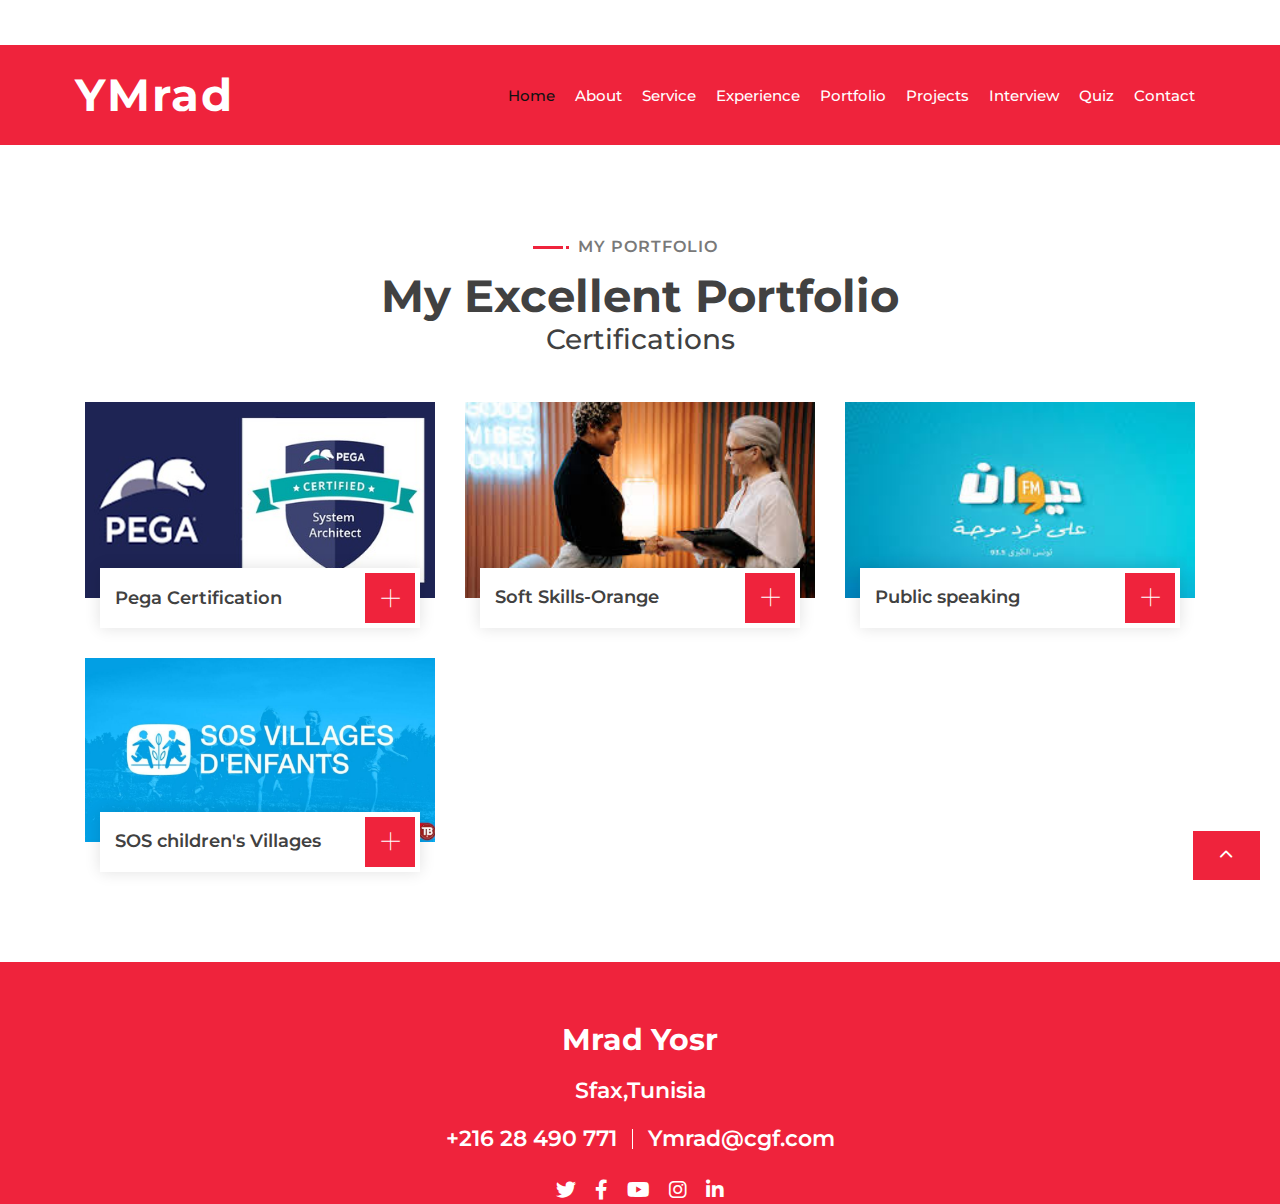
<file: pages/portfolio.html>
<!DOCTYPE html>
<html lang="en">
    <head>
        <meta charset="utf-8">
        <title> Yosr Portfolio </title>
        <meta content="width=device-width, initial-scale=1.0" name="viewport">
        <!-- Favicon -->
        <link href="img/favicon.ico" rel="icon">

        <!-- Google Font -->
        <link
            href="https://fonts.googleapis.com/css2?family=Montserrat:wght@300;400;500;600;700&display=swap"
            rel="stylesheet">

        <!-- CSS Libraries -->
        <link href="https://stackpath.bootstrapcdn.com/bootstrap/4.4.1/css/bootstrap.min.css"rel="stylesheet"> 
        <!-- icon what i do section  -->
        <link rel="stylesheet" href="https://cdnjs.cloudflare.com/ajax/libs/font-awesome/6.0.0-beta3/css/all.min.css">

        <!-- Template Stylesheet -->
        <link href="../css/style.css" rel="stylesheet">
        
        <script src="../js/script.js"></script>
        

    </head>
    <body>
        <!-- Nav Bar Start -->
        <div class="navbar navbar-expand-lg bg-light navbar-light">
            <div class="container-fluid">
                <a href="../index.html" class="navbar-brand">YMrad</a>
                <!-- <button type="button" class="navbar-toggler"
                    data-toggle="collapse" data-target="#navbarCollapse">
                    <span class="navbar-toggler-icon"></span>
                </button> -->

                <div class="collapse navbar-collapse justify-content-between"
                    id="navbarCollapse">
                    <div class="navbar-nav ml-auto">
                        <a href="../index.html"
                            class="nav-item nav-link active">Home</a>
                        <a href="pages/about.html" class="nav-item nav-link">About</a>
                        <a href="pages/service.html" class="nav-item nav-link">Service</a>
                        <a href="pages/experience.html"
                            class="nav-item nav-link">Experience</a>
                        <a href="pages/portfolio.html"
                            class="nav-item nav-link">Portfolio</a>
                        <a href="pages/project.html" class="nav-item nav-link">Projects</a>
                        <a href="pages/interview.html" class="nav-item nav-link">Interview</a>
                        <a href="pages/quiz.html" class="nav-item nav-link">Quiz</a>
                        <a href="pages/contact.html" class="nav-item nav-link">Contact</a>
                    </div>
                </div>
            </div>
        </div>
        <!-- Nav Bar End -->
  <!-- Banner Start -->
  <div class="banner">
    <div class="container">
    </div>
</div>
<!-- Banner End -->
 <!-- Portfolio Start -->
 <div class="portfolio" id="portfolio">
    <div class="container">
        <div class="section-header text-center ">
            <p>My Portfolio</p>
            <h2>My Excellent Portfolio</h2>
            <h3> Certifications</h3>
        </div>
   
        <div class="row portfolio-container">
            <div class="col-lg-4 col-md-6 col-sm-12 portfolio-item ">
               
                <div class="portfolio-wrap">
                    <div class="portfolio-img">
                        <img src="/img/pegaCertif.jpeg" alt="Image">
                    </div>
                    <div class="portfolio-text">
                        <h3>Pega Certification</h3>
                        <a class="btn" href="/img/CERTIFICATIOPega_System_Architect.png">+</a>
                    </div>
                </div>
            </div>
            <div
                class="col-lg-4 col-md-6 col-sm-12 portfolio-item "
               >
                <div class="portfolio-wrap">
                    <div class="portfolio-img">
                        <img src="/img/Orange.jpg" alt="Image">
                    </div>
                    <div class="portfolio-text">
                        <h3>Soft Skills-Orange</h3>
                        <a class="btn" href="/img/Attestations Soft Skills-9_page-0001.jpg">+</a>
                    </div>
                </div>
            </div>
            <div
                class="col-lg-4 col-md-6 col-sm-12 portfolio-item "
                >
                <div class="portfolio-wrap">
                    <div class="portfolio-img">
                        <img src="/img/diwan.jpeg" alt="Image">
                    </div>
                    <div class="portfolio-text">
                        <h3>Public speaking</h3>
                        <a class="btn" href="">+</a>
                    </div>
                </div>
            </div>
            <div
                class="col-lg-4 col-md-6 col-sm-12 portfolio-item "
                data-wow-delay="0.6s">
                <div class="portfolio-wrap">
                    <div class="portfolio-img">
                        <img src="/img/Sos.jpg" alt="Image">
                    </div>
                    <div class="portfolio-text">
                        <h3>SOS children's Villages</h3>
                        <a class="btn" href="">+</a>
                    </div>
                </div>
            </div>
        </div>
    </div>
</div>
<!-- Portfolio End -->
<a href="#" class="btn1"><i class="fa fa-chevron-up"></i></a>
<!-- Footer Start -->
    <div class="footer ">
        <div class="container-fluid">
            <div class="container">
                <div class="footer-info">
                    <h2>Mrad Yosr</h2>
                    <h3>Sfax,Tunisia</h3>
                    <div class="footer-menu">
                        <p>+216 28 490 771</p>
                        <p>Ymrad@cgf.com</p>
                    </div>
                    <div class="footer-social">
                        <a href><i class="fab fa-twitter"></i></a>
                        <a href><i class="fab fa-facebook-f"></i></a>
                        <a href><i class="fab fa-youtube"></i></a>
                        <a href><i class="fab fa-instagram"></i></a>
                        <a href><i class="fab fa-linkedin-in"></i></a>
                    </div>
                </div>
            </div>

        </div>
    </div>
<!-- Footer End -->
 </body>
 </html>
</file>
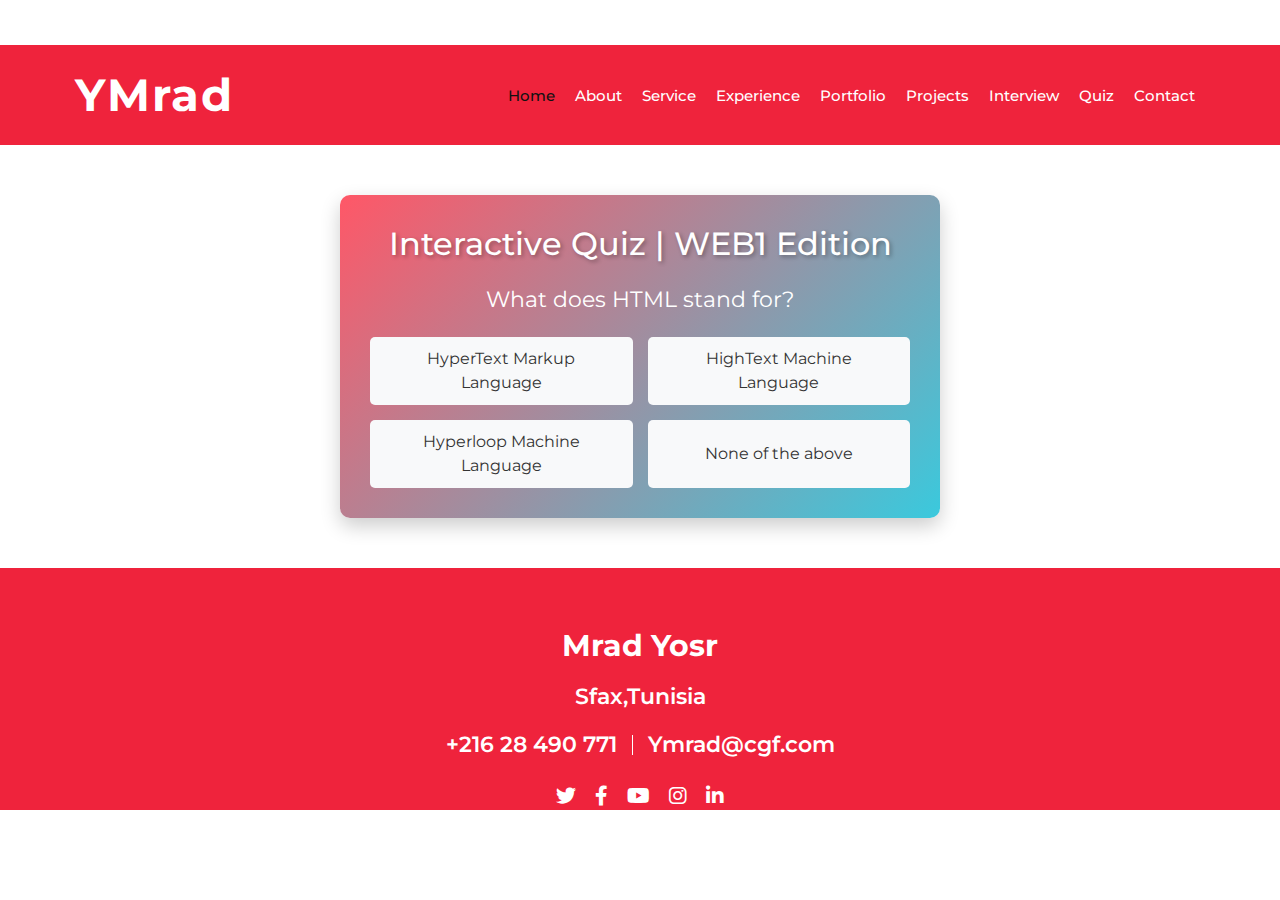
<file: pages/quiz.html>
<!DOCTYPE html>
<html lang="en">
    <head>
        <meta charset="utf-8">
        <title> Yosr Portfolio </title>
        <meta content="width=device-width, initial-scale=1.0" name="viewport">
        <!-- Favicon -->
        <link href="img/favicon.ico" rel="icon">

        <!-- Google Font -->
        <link
            href="https://fonts.googleapis.com/css2?family=Montserrat:wght@300;400;500;600;700&display=swap"
            rel="stylesheet">

        <!-- CSS Libraries -->
        <link href="https://stackpath.bootstrapcdn.com/bootstrap/4.4.1/css/bootstrap.min.css"rel="stylesheet"> 
        <!-- icon what i do section  -->
        <link rel="stylesheet" href="https://cdnjs.cloudflare.com/ajax/libs/font-awesome/6.0.0-beta3/css/all.min.css">

        <!-- Template Stylesheet -->
        <link href="../css/style.css" rel="stylesheet">
        
    
        
        
        
        

    </head>
    <body>
        <!-- Nav Bar Start -->
        <div class="navbar navbar-expand-lg bg-light navbar-light">
            <div class="container-fluid">
                <a href="index.html" class="navbar-brand">YMrad</a>
                <!-- <button type="button" class="navbar-toggler"
                    data-toggle="collapse" data-target="#navbarCollapse">
                    <span class="navbar-toggler-icon"></span>
                </button> -->

                <div class="collapse navbar-collapse justify-content-between"
                    id="navbarCollapse">
                    <div class="navbar-nav ml-auto">
                        <a href="index.html"
                            class="nav-item nav-link active">Home</a>
                        <a href="pages/about.html" class="nav-item nav-link">About</a>
                        <a href="pages/service.html" class="nav-item nav-link">Service</a>
                        <a href="pages/experience.html"
                            class="nav-item nav-link">Experience</a>
                        <a href="pages/portfolio.html"
                            class="nav-item nav-link">Portfolio</a>
                        <a href="pages/project.html" class="nav-item nav-link">Projects</a>
                        <a href="pages/interview.html" class="nav-item nav-link">Interview</a>
                        <a href="pages/quiz.html" class="nav-item nav-link">Quiz</a>
                        <a href="pages/contact.html" class="nav-item nav-link">Contact</a>
                    </div>
                </div>
            </div>
        </div>
        <!-- Nav Bar End -->
  <!-- Banner Start -->
  <div class="banner">
    <div class="container">
    </div>
</div>
<!-- Banner End -->

<!-- Quiz Start -->
    <div id="quiz">
        <h1>Interactive Quiz | WEB1 Edition</h1>
        <div id="question"></div>
        <div id="options"></div>

        
        <script src="../js/script.js"></script>
        
    </div>
    
<!-- Quiz End -->
    
<!-- Footer Start -->
    <div class="footer ">
        <div class="container-fluid">
            <div class="container">
                <div class="footer-info">
                    <h2>Mrad Yosr</h2>
                    <h3>Sfax,Tunisia</h3>
                    <div class="footer-menu">
                        <p>+216 28 490 771</p>
                        <p>Ymrad@cgf.com</p>
                    </div>
                    <div class="footer-social">
                        <a href><i class="fab fa-twitter"></i></a>
                        <a href><i class="fab fa-facebook-f"></i></a>
                        <a href><i class="fab fa-youtube"></i></a>
                        <a href><i class="fab fa-instagram"></i></a>
                        <a href><i class="fab fa-linkedin-in"></i></a>
                    </div>
                </div>
            </div>

        </div>
    </div>
<!-- Footer End -->
 </body>
 </html>
</file>
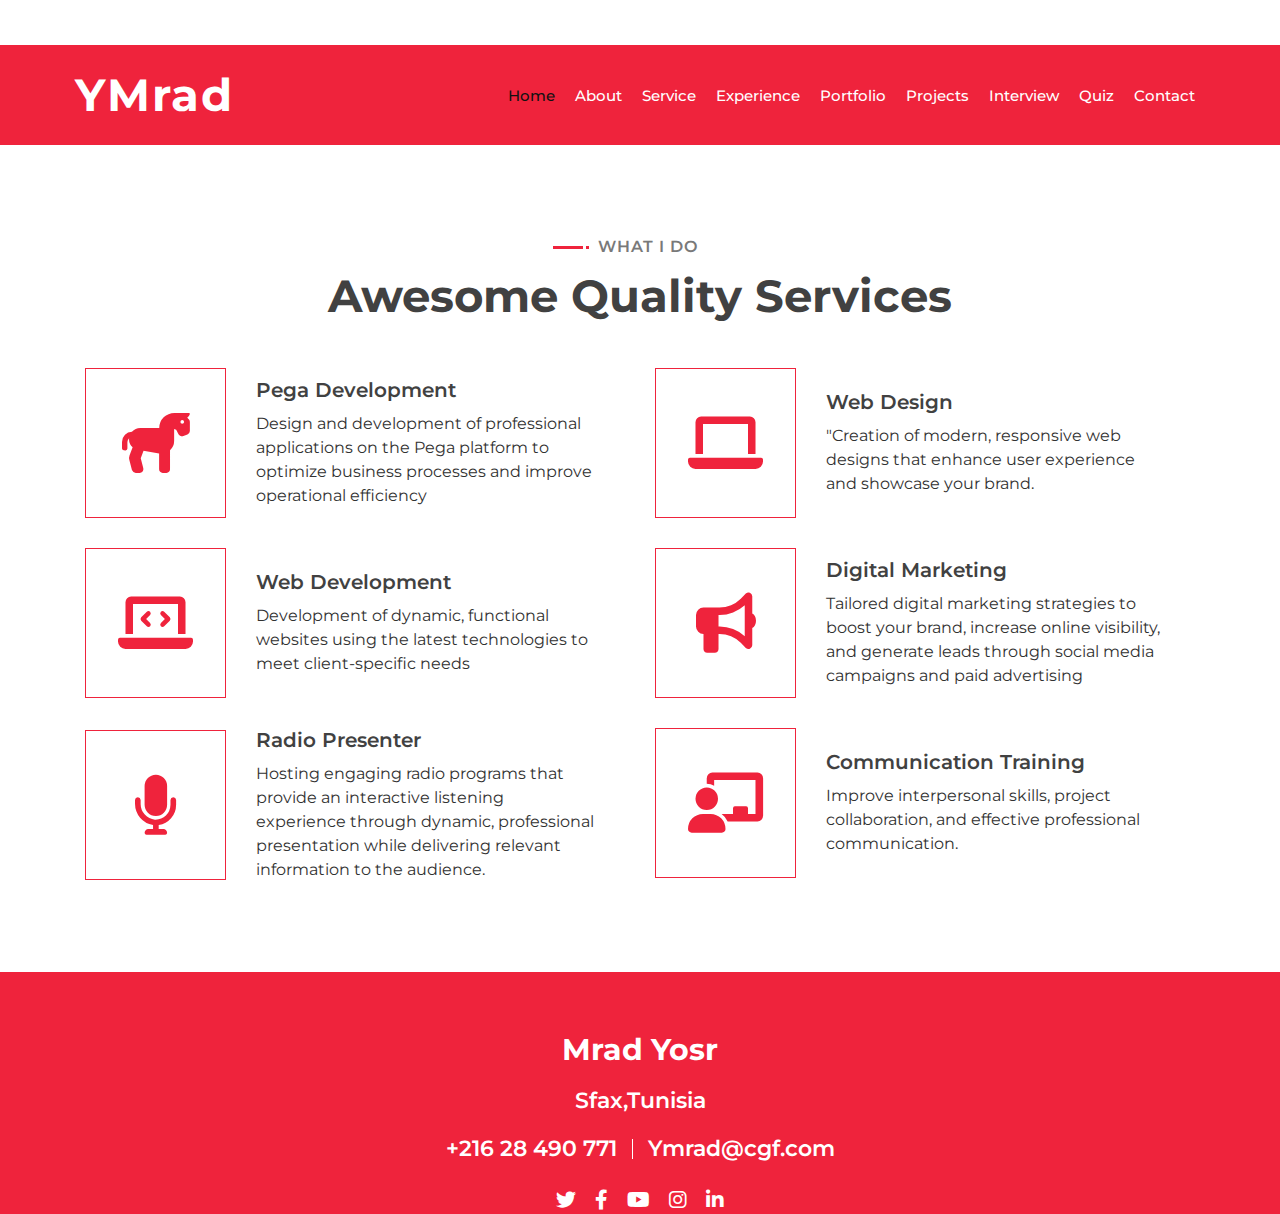
<file: pages/service.html>
<!DOCTYPE html>
<html lang="en">
    <head>
        <meta charset="utf-8">
        <title> Yosr Portfolio </title>
        <meta content="width=device-width, initial-scale=1.0" name="viewport">
        <!-- Favicon -->
        <link href="img/favicon.ico" rel="icon">

        <!-- Google Font -->
        <link
            href="https://fonts.googleapis.com/css2?family=Montserrat:wght@300;400;500;600;700&display=swap"
            rel="stylesheet">

        <!-- CSS Libraries -->
        <link href="https://stackpath.bootstrapcdn.com/bootstrap/4.4.1/css/bootstrap.min.css"rel="stylesheet"> 
        <!-- icon what i do section  -->
        <link rel="stylesheet" href="https://cdnjs.cloudflare.com/ajax/libs/font-awesome/6.0.0-beta3/css/all.min.css">

        <!-- Template Stylesheet -->
        <link href="../css/style.css" rel="stylesheet">
        
        <script src="../js/script.js"></script>
        

    </head>
    <body>
        <!-- Nav Bar Start -->
        <div class="navbar navbar-expand-lg bg-light navbar-light">
            <div class="container-fluid">
                <a href="../index.html" class="navbar-brand">YMrad</a>
                <!-- <button type="button" class="navbar-toggler"
                    data-toggle="collapse" data-target="#navbarCollapse">
                    <span class="navbar-toggler-icon"></span>
                </button> -->

                <div class="collapse navbar-collapse justify-content-between"
                    id="navbarCollapse">
                    <div class="navbar-nav ml-auto">
                        <a href="../index.html" class="nav-item nav-link active">Home</a>
                        <a href="pages/about.html" class="nav-item nav-link">About</a>
                        <a href="pages/service.html" class="nav-item nav-link">Service</a>
                        <a href="pages/experience.html"
                            class="nav-item nav-link">Experience</a>
                        <a href="pages/portfolio.html"
                            class="nav-item nav-link">Portfolio</a>
                        <a href="pages/project.html" class="nav-item nav-link">Projects</a>
                        <a href="pages/interview.html" class="nav-item nav-link">Interview</a>
                        <a href="pages/quiz.html" class="nav-item nav-link">Quiz</a>
                        <a href="pages/contact.html" class="nav-item nav-link">Contact</a>
                    </div>
                </div>
            </div>
        </div>
        <!-- Nav Bar End -->
  <!-- Banner Start -->
  <div class="banner">
    <div class="container">
    </div>
</div>
<!-- Banner End -->

   <!-- Service Start -->
   <div class="service" id="service">
    <div class="container">
        <div class="section-header text-center">
            <p>What I do</p>
            <h2>Awesome Quality Services</h2>
        </div>
        <div class="row">
            <div class="col-lg-6 ">
                <div class="service-item">
                    <div class="service-icon">
                       <a href="https://www.pega.com/software-application-development" target="_blank"> <i class="fa-solid fa-horse"></i>
                    </div>
                    <div class="service-text">
                        <h3>Pega Development</h3>
                        <p>
                            Design and development of professional applications on the Pega platform to optimize business processes and improve operational efficiency
                        </p>
                    </a>
                    </div>
                </div>
            </div>
            <div class="col-lg-6 ">
                <div class="service-item">
                    <div class="service-icon">
                       <a href="https://en.wikipedia.org/wiki/Web_design" target="_blank"> <i class="fa fa-laptop"></i>
                    </div>
                    <div class="service-text">
                        <h3>Web Design</h3>
                        <p>
                            "Creation of modern, responsive web designs that enhance user experience and showcase your brand.
                        </p>
                    </a>
                    </div>
                </div>
            </div>
            <div class="col-lg-6 ">
                <div class="service-item">
                    <div class="service-icon">
                       <a href="https://en.wikipedia.org/wiki/Web_development" target="_blank">  <i class="fa fa-laptop-code"></i>
                    </div>
                    <div class="service-text">
                        <h3>Web Development</h3>
                        <p>
                            Development of dynamic, functional websites using the latest technologies to meet client-specific needs
                        </p>
                    </a>
                    </div>
                </div>
            </div>
          
            <div class="col-lg-6 ">
                <div class="service-item">
                    <div class="service-icon">
                        <a href="https://en.wikipedia.org/wiki/Digital_marketing#:~:text=Digital%20marketing%20is%20the%20component,to%20promote%20products%20and%20services." target="_blank">
                            <i class="fa-solid fa-bullhorn"></i>
                    </div>
                    <div class="service-text">
                        <h3>Digital Marketing</h3>
                        <p>
                            Tailored digital marketing strategies to boost your brand, increase online visibility, and generate leads through social media campaigns and paid advertising
                        </p>
                    </a>
                    </div>
                </div>
            </div>
            <div class="col-lg-6 ">
                <div class="service-item">
                    <div class="service-icon">
                       <a href="https://en.wikipedia.org/wiki/Internet_radio" target="_blank"> 
                         <i class="fa-solid fa-microphone"></i>
                    </div>
                    <div class="service-text">
                        <h3>Radio Presenter</h3>
                        <p>
                            Hosting engaging radio programs that provide an interactive listening experience through dynamic, professional presentation while delivering relevant information to the audience.
                        </p>
                        </a>
                    </div>
                </div>
            </div>
            <div class="col-lg-6 ">
                <div class="service-item">
                    <div class="service-icon">
                        <a href="https://en.wikipedia.org/wiki/Communications_training" target="_blank">
                        <i class="fa-solid fa-chalkboard-user"></i>
                    </div>
                    <div class="service-text">
                        <h3>Communication Training</h3>
                        <p>
                            Improve interpersonal skills, project collaboration, and effective professional communication.   
                        </p>
                    </a>
                    </div>
                </div>
            </div>
        </div>
    </div>
</div>
<!-- Service End -->
<!-- Footer Start -->
    <div class="footer ">
        <div class="container-fluid">
            <div class="container">
                <div class="footer-info">
                    <h2>Mrad Yosr</h2>
                    <h3>Sfax,Tunisia</h3>
                    <div class="footer-menu">
                        <p>+216 28 490 771</p>
                        <p>Ymrad@cgf.com</p>
                    </div>
                    <div class="footer-social">
                        <a href><i class="fab fa-twitter"></i></a>
                        <a href><i class="fab fa-facebook-f"></i></a>
                        <a href><i class="fab fa-youtube"></i></a>
                        <a href><i class="fab fa-instagram"></i></a>
                        <a href><i class="fab fa-linkedin-in"></i></a>
                    </div>
                </div>
            </div>

        </div>
    </div>
<!-- Footer End -->
 </body>
 </html>
</file>
<file: css/style.css>
/*******************************/
/********* General CSS *********/
/*******************************/
body {
    color: #797979;
    background: #ffffff;
    font-family: 'Montserrat', sans-serif;
}

h1,
h2, 
h3, 
h4,
h5, 
h6 {
    color: #414141;
}

a {
    color: #313131;
    transition: .3s;
}

a:hover,
a:active,
a:focus {
    color: #EF233C;
    outline: none;
    text-decoration: none;
}

.btn:focus,
.form-control:focus {
    box-shadow: none;
}

.container-fluid {
    max-width: 1366px;
}

.btn {
    padding: 12px 25px;
    font-size: 14px;
    font-weight: 600;
    letter-spacing: 1px;
    color: #ffffff;
    background: #EF233C;
    border: 2px solid transparent;
    border-radius: 0;
    box-shadow: inset 0 0 0 50px #EF233C;
  
}

.btn1 {
    padding: 12px 25px;
    font-size: 14px;
    font-weight: 600;
    letter-spacing: 1px;
    color: #ffffff;
    background: #EF233C;
    border: 2px solid transparent;
    border-radius: 0;
    box-shadow: inset 0 0 0 50px #EF233C;
    position: fixed;
    right: 20px;
    bottom: 20px;
   
}
.btn:hover {
    color: #EF233C;
    background: transparent;
    box-shadow: inset 0 0 0 0 #EF233C;
    border-color: #EF233C;
}
.btn1:hover {
    color: #EF233C;
    background: transparent;
    box-shadow: inset 0 0 0 0 #EF233C;
    border-color: #EF233C;
}
/**********************************/
/*********** Nav Bar CSS **********/
/**********************************/
.navbar {
    position: relative;
    transition: .5s;
    z-index: 999;
}

.navbar.nav-sticky {
    position: fixed;
    top: 0;
    width: 100%;
    box-shadow: 0 2px 5px rgba(0, 0, 0, .3);
}

.navbar .navbar-brand {
    margin: 0;
    font-size: 45px;
    line-height: 0px;
    font-weight: 700;
    letter-spacing: 2px;
    transition: .5s;
    
}

.navbar .navbar-brand img {
    max-width: 100%;
    max-height: 40px;
}

.navbar .dropdown-menu {
    margin-top: 0;
    border: 0;
    border-radius: 0;
    background: #f8f9fa;
}

@media (min-width: 992px) {
    .navbar {
        position: absolute;
        width: 100%;
        padding: 30px 60px;
        background: transparent !important;
        border-bottom: 1px dashed rgba(256, 256, 256, .2);
        z-index: 9;
    }
    
    .navbar.nav-sticky {
        padding: 10px 60px;
        background: #ffffff !important;
    }
    
    .navbar .navbar-brand {
        color: #ffffff;
    }
    
    .navbar.nav-sticky .navbar-brand {
        color: #EF233C;
    }

    .navbar-light .navbar-nav .nav-link,
    .navbar-light .navbar-nav .nav-link:focus {
        padding: 10px 10px 8px 10px;
        color: #ffffff;
        font-size: 15px;
        font-weight: 500;
    }
    
    .navbar-light.nav-sticky .navbar-nav .nav-link,
    .navbar-light.nav-sticky .navbar-nav .nav-link:focus {
        color: #414141;
    }

    .navbar-light .navbar-nav .nav-link:hover,
    .navbar-light .navbar-nav .nav-link.active {
        color: #111111;
    }
    
    .navbar-light.nav-sticky .navbar-nav .nav-link:hover,
    .navbar-light.nav-sticky .navbar-nav .nav-link.active {
        color: #EF233C;
    }
}

@media (max-width: 991.98px) {   
    .navbar {
        padding: 15px;
        background: #ffffff !important;
    }
    
    .navbar .navbar-brand {
        color: #EF233C;
    }
    
    .navbar .navbar-nav {
        margin-top: 15px;
    }
    
    .navbar a.nav-link {
        padding: 5px;
    }
    
    .navbar .dropdown-menu {
        box-shadow: none;
    }
}


/*******************************/
/********** Hero CSS ***********/
/*******************************/
.hero {
    position: relative;
    width: 100%;
    margin-bottom: 45px;
    padding: 150px 0 0 0;
    overflow: hidden;
    background: linear-gradient(rgba(239, 35, 60, .95), rgba(239, 35, 60, .95)), url(../img/hero-bg.jpg);
    background-position: center;
    background-repeat: no-repeat;
    background-size: cover;
   
}

.hero .container-fluid {
    padding: 0;
}

.hero .hero-image {
    position: relative;
    text-align: right;
    padding-right: 75px;
}

.hero .hero-image img {
    max-width: 80%;
    max-height: 80%;
}

.hero .hero-content {
    position: relative;
    padding-left: 75px;
    display: flex;
    align-items: flex-start;
    justify-content: center;
    flex-direction: column;
}

.hero .hero-text p {
    color: #ffffff;
    font-size: 25px;
    font-weight: 600;
    margin-bottom: 15px;
}

.hero .hero-text h1 {
    color: #ffffff;
    font-size: 60px;
    font-weight: 700;
    letter-spacing: 3px;
    margin-bottom: 15px;
}

.hero .hero-text h2 {
    display: inline-block;
    margin: 0;
    height: 35px;
    color: #ffffff;
    font-size: 35px;
    font-weight: 600;
}

.hero .hero-text .typed-text {
    display: none;
}

.hero .hero-text .typed-cursor {
    font-size: 35px;
    font-weight: 300;
    color: #ffffff;
}

.hero .hero-btn .btn {
    margin-top: 35px;
    color: #EF233C;
    background: #ffffff;
    box-shadow: inset 0 0 0 50px #ffffff;
}

.hero .hero-btn .btn:hover {
    color: #ffffff;
    background: transparent;
    box-shadow: inset 0 0 0 0 #ffffff;
    border-color: #ffffff;
}

.hero .hero-btn .btn:first-child {
    margin-right: 10px;
}

@media (max-width: 991.98px) {
    .hero {
        padding-top: 60px;
    }
    
    .hero .hero-content {
        padding: 0 15px;
    }
    
    .hero .hero-text p {
        font-size: 20px;
    }
    
    .hero .hero-text h1 {
        font-size: 45px;
    }
    
    .hero .hero-text h2 {
        font-size: 25px;
        height: 25px;
    }
    
    .hero .hero-btn .btn {
        padding: 12px 30px;
        letter-spacing: 1px;
    }
}

@media (max-width: 767.98px) {
    .hero {
        padding-top: 60px;
        padding-bottom: 60px;
    }
    
    .hero,
    .hero .hero-text,
    .hero .hero-btn {
        width: 100%;
        text-align: center;
    }
    
    .hero .hero-text p {
        font-size: 18px;
    }
    
    .hero .hero-text h1 {
        font-size: 35px;
    }
    
    .hero .hero-text h2 {
        font-size: 22px;
        height: 22px;
    }
    
    .hero .hero-btn .btn {
        padding: 10px 15px;
        letter-spacing: 1px;
    }
}

@media (max-width: 575.98px) {
    .hero .hero-text p {
        font-size: 16px;
    }
    
    .hero .hero-text h1 {
        font-size: 30px;
    }
    
    .hero .hero-text h2 {
        font-size: 18px;
        height: 18px;
    }
    
    .hero .hero-btn .btn {
        padding: 8px 10px;
        letter-spacing: 0;
    }
}
/*******************************/
/******* Section Header ********/
/*******************************/
.section-header {
    position: relative;
    margin-bottom: 45px;
}

.section-header p {
    display: inline-block;
    margin: 0 30px;
    margin-bottom: 10px;
    padding-left: 15px;
    position: relative;
    font-size: 16px;
    font-weight: 600;
    letter-spacing: 1px;
    text-transform: uppercase;
    background: #ffffff;
}

.section-header p::before {
    position: absolute;
    content: "";
    height: 3px;
    top: 11px;
    right: 0;
    left: -30px;
    background: #EF233C;
    z-index: -1;
}

.section-header p::after {
    position: absolute;
    content: "";
    width: 3px;
    height: 3px;
    top: 11px;
    left: 3px;
    background: #EF233C;
    z-index: 1;
}

.section-header h2 {
    margin: 0;
    position: relative;
    font-size: 45px;
    font-weight: 700;
}

@media (max-width: 767.98px) {
    .section-header h2 {
        font-size: 30px;
    }
}
/*******************************/
/********** About CSS **********/
/*******************************/
.about {
    position: relative;
    width: 100%;
    margin: -45px 0 45px 0;
}

.about .col-lg-6 {
    padding: 0;
}

.about .section-header {
    margin-bottom: 30px;
}

.about .about-img {
    position: relative;
    height: 100%;
}

.about .about-img img {
    position: relative;
    width: 100%;
    height: 100%;
    object-fit: cover;
}

.about .about-content {
    padding: 0 60px;
}

.about .about-text p {
    font-size: 16px;
}

.about .skills {
    margin-bottom: 30px;
}

.about .skill-name {
    margin-top: 15px;
}

.about .skill-name p {
    display: inline-block;
    margin-bottom: 5px;
    font-size: 16px;
    font-weight: 400;
}

.about .skill-name p:last-child {
    float: right;
}

.about .progress {
    height: 10px;
    border-radius: 10px;
    background: #dddddd;
}

.about .progress .progress-bar {
    width: 0px;
    background: #EF233C;
    border-radius: 10px;
    transition: 2s;
}

.about .about-text a.btn {
    margin-top: 15px;
}

@media (max-width: 991.98px) {
    .about .about-content {
        padding: 45px 15px 0 15px;
    }
}
/*******************************/
/******* Testimonial CSS *******/
/*******************************/
.testimonial {
    position: relative;
    margin: 45px 0;
    padding: 90px 0;
    background: #EF233C;
}

.testimonial .container {
    max-width: 900px;
}

.testimonial .testimonial-icon {
    margin-bottom: 45px;
    text-align: center;
}

.testimonial .testimonial-icon i {
    font-size: 60px;
    color: rgba(256, 256, 256, .5);
}

.testimonial .testimonial-item {
    position: relative;
    margin: 0 15px;
    text-align: center;
}

.testimonial .testimonial-img {
    position: relative;
    margin-bottom: 15px;
    z-index: 1;
}

.testimonial .testimonial-item img {
    margin: 0 auto;
    width: 120px;
    padding: 10px;
    border: 5px dotted #ffffff;
    border-radius: 100px;
}

.testimonial .testimonial-text {
    position: relative;
    margin-top: -70px;
    padding: 65px 35px 30px 35px;
    text-align: center;
    background: #ffffff;
    border-radius: 500px;
}

.testimonial .testimonial-item p {
    font-size: 18px;
    font-style: italic;
}

.testimonial .testimonial-text h3 {
    color: #EF233C;
    font-size: 18px;
    font-weight: 600;
    margin-bottom: 10px;
}

.testimonial .testimonial-text h4 {
    color: #666666;
    font-size: 14px;
    margin-bottom: 0;
}

.testimonial .owl-dots {
    margin-top: 15px;
    text-align: center;
}

.testimonial .owl-dot {
    display: inline-block;
    margin: 0 5px;
    width: 12px;
    height: 12px;
    border-radius: 50%;
    background: rgba(256, 256, 256, .5);
}

.testimonial .owl-dot.active {
    background: #ffffff;
}


/*******************************/
/******* Experience CSS ********/
/*******************************/
.experience {
    position: relative;
    padding: 45px 0 15px 0;
}

.experience .timeline {
    position: relative;
    width: 100%;
}

.experience .timeline::after {
    content: '';
    position: absolute;
    width: 2px;
    background: #EF233C;
    top: 0;
    bottom: 0;
    left: 50%;
    margin-left: -1px;
}

.experience .timeline .timeline-item {
    position: relative;
    background: inherit;
    width: 50%;
    margin-bottom: 30px;
}

.experience .timeline .timeline-item.left {
    left: 0;
    padding-right: 30px;
}

.experience .timeline .timeline-item.right {
    left: 50%;
    padding-left: 30px;
}

.experience .timeline .timeline-item::after {
    content: '';
    position: absolute;
    width: 16px;
    height: 16px;
    top: 48px;
    right: -8px;
    background: #ffffff;
    border: 2px solid #EF233C;
    border-radius: 16px;
    z-index: 1;
}

.experience .timeline .timeline-item.right::after {
    left: -8px;
}

.experience .timeline .timeline-item::before {
  content: '';
  position: absolute;
  width: 0;
  height: 0;
  top: 46px;
  right: 10px;
  z-index: 1;
  border: 10px solid;
  border-color: transparent transparent transparent #dddddd;
}

.experience .timeline .timeline-item.right::before {
  left: 10px;
  border-color: transparent #dddddd transparent transparent;
}

.experience .timeline .timeline-date {
    position: absolute;
    width: 100%;
    top: 44px;
    font-size: 16px;
    font-weight: 600;
    color: #EF233C;
    text-transform: uppercase;
    letter-spacing: 1px;
    z-index: 1;
}

.experience .timeline .timeline-item.left .timeline-date {
    text-align: left;
    left: calc(100% + 55px);
}

.experience .timeline .timeline-item.right .timeline-date {
    text-align: right;
    right: calc(100% + 55px);
}

.experience .timeline .timeline-text {
    padding: 30px;
    background: #ffffff;
    position: relative;
    border-right: 5px solid #dddddd;
    box-shadow: 0 0 60px rgba(0, 0, 0, .08);
}

.experience .timeline .timeline-item.right .timeline-text {
    border-right: none;
    border-left: 5px solid #dddddd;
}

.experience .timeline .timeline-text h2 {
    margin: 0 0 5px 0;
    font-size: 22px;
    font-weight: 600;
}

.experience .timeline .timeline-text h4 {
    margin: 0 0 10px 0;
    font-size: 16px;
    font-style: italic;
    font-weight: 400;
}

.experience .timeline .timeline-text p {
    margin: 0;
    font-size: 16px;
}

@media (max-width: 767.98px) {
    .experience .timeline::after {
        left: 8px;
    }

    .experience .timeline .timeline-item {
        width: 100%;
        padding-left: 38px;
    }
    
    .experience .timeline .timeline-item.left {
        padding-right: 0;
    }
    
    .experience .timeline .timeline-item.right {
        left: 0%;
        padding-left: 38px;
    }

    .experience .timeline .timeline-item.left::after, 
    .experience .timeline .timeline-item.right::after {
        left: 0;
    }
    
    .experience .timeline .timeline-item.left::before,
    .experience .timeline .timeline-item.right::before {
        left: 18px;
        border-color: transparent #dddddd transparent transparent;
    }
    
    .experience .timeline .timeline-item.left .timeline-date,
    .experience .timeline .timeline-item.right .timeline-date {
        position: relative;
        top: 0;
        right: auto;
        left: 0;
        text-align: left;
        margin-bottom: 10px;
    }
    
    .experience .timeline .timeline-item.left .timeline-text,
    .experience .timeline .timeline-item.right .timeline-text {
        border-right: none;
        border-left: 5px solid #dddddd;
    }
}


/*******************************/
/********* Service CSS *********/
/*******************************/
.service {
    position: relative;
    width: 100%;
    padding: 45px 0 15px 0;
}

.service .service-item {
    position: relative;
    margin-bottom: 30px;
    display: flex;
    align-items: center;
    box-shadow: inset 0 0 0 0 transparent;
    transition: ease-out 0.5s;
}

.service .service-item:hover {
    box-shadow: inset 800px 0 0 0 #EF233C;
}

.service .service-icon {
    position: relative;
    width: 150px;
    min-height: 150px;
    display: flex;
    align-items: center;
    justify-content: center;
    border: 1px solid #EF233C;
    background: #ffffff;
}

.service .service-icon i {
    position: relative;
    font-size: 60px;
    color: #EF233C;
    transition: .3s;
}

.service .service-item:hover i {
    font-size: 75px;
}

.service .service-text {
    position: relative;
    width: calc(100% - 120px);
    padding: 0 30px;
}

.service .service-text h3 {
    margin-bottom: 10px;
    font-size: 20px;
    font-weight: 600;
    transition: 1s;
}

.service .service-text p {
    margin: 0;
    font-size: 16px;
    transition: 1s;
}

.service .service-item:hover .service-text h3,
.service .service-item:hover .service-text p {
    color: #ffffff;
}

@media (max-width: 575.98px) {
    .service .service-text h3 {
        font-size: 16px;
        margin-bottom: 5px;
    }
    
    .service .service-text p {
        font-size: 14px;
    }
}


/*******************************/
/******** Portfolio CSS ********/
/*******************************/
.portfolio {
    position: relative;
    padding: 45px 0 15px 0;
}

.portfolio #portfolio-filter {
    padding: 0;
    margin: -15px 0 25px 0;
    list-style: none;
    font-size: 0;
    text-align: center;
}

.portfolio #portfolio-filter li {
    cursor: pointer;
    display: inline-block;
    margin: 5px;
    padding: 6px 12px;
    font-size: 14px;
    font-weight: 600;
    color: #ffffff;
    background: #EF233C;
    border: 2px solid transparent;
    border-radius: 0;
    box-shadow: inset 0 0 0 50px #EF233C;
    transition: ease-out 0.3s;
    -webkit-transition: ease-out 0.3s;
    -moz-transition: ease-out 0.3s;
}

.portfolio #portfolio-filter li:hover,
.portfolio #portfolio-filter li.filter-active {
    color: #EF233C;
    background: transparent;
    box-shadow: inset 0 0 0 0 #EF233C;
    border-color: #EF233C;
}

.portfolio .portfolio-item {
    position: relative;
}

.portfolio .portfolio-wrap {
    position: relative;
    width: 100%;
}

.portfolio .portfolio-img {
    position: relative;
    overflow: hidden;
}

.portfolio .portfolio-img img {
    position: relative;
    width: 100%; 
    height: 100%; 
    object-fit: cover;
    transform: scale(1.1);
    transition: .5s;
}

.portfolio .portfolio-item:hover img {
    margin-left: 15px;
}

.portfolio .portfolio-text {
    position: relative;
    height: 60px;
    width: calc(100% - 30px);
    margin: -30px 15px 30px 15px;
    display: flex;
    align-items: center;
    background: #ffffff;
    box-shadow: 0 0 15px rgba(0, 0, 0, .12);
}

.portfolio .portfolio-text h3 {
    width: calc(100% - 70px);
    font-size: 18px;
    font-weight: 600;
    margin: 0 0 0 15px;
    white-space: nowrap;
    overflow: hidden;
}

.portfolio .portfolio-text a.btn {
    width: 50px;
    height: 50px;
    padding: 0 0 2px 1px;
    display: flex;
    align-items: center;
    justify-content: center;
    font-size: 45px;
    font-weight: 100;
}

.portfolio .portfolio-item:hover a.btn {
    color: #EF233C;
    background: transparent;
    box-shadow: inset 0 0 0 0 #EF233C;
    border-color: #EF233C;
}


/*******************************/
/********* Banner CSS **********/
/*******************************/
.banner {
    position: relative;
    width: 100%;
    margin: 45px 0;
    padding: 50px 0;
    background: #EF233C;
}

.banner .container {
    max-width: 750px;
    text-align: center;
}

.banner .section-header {
    margin-bottom: 20px;
}

.banner .section-header p {
    color: #414141;
    background: transparent;
}

.banner .section-header p::after {
    display: none;
}

.banner .section-header h2 {
    color: #ffffff;
}

.banner .section-header h2 span {
    color: #414141;
    font-size: 50px;
}

.banner .banner-text p {
    font-size: 18px;
    color: #ffffff;
}

.banner .banner-text .btn {
    margin-top: 15px;
    color: #EF233C;
    background: #ffffff;
    box-shadow: inset 0 0 0 50px #ffffff;
}

.banner .banner-text .btn:hover {
    color: #ffffff;
    background: transparent;
    box-shadow: inset 0 0 0 0 #ffffff;
    border-color: #ffffff;
}


/*******************************/
/********* Pricing CSS *********/
/*******************************/
.price {
    position: relative;
    width: 100%;
    padding: 45px 0 15px 0;
}

.price .row {
    padding: 0 15px;
}

.price .col-md-4 {
    padding: 0;
}

.price .price-item {
    position: relative;
    margin-bottom: 30px;
    background: #ffffff;
}

.price .featured-item {
    box-shadow: 0 0 30px rgba(0, 0, 0, .2);
    z-index: 1;
}

.price .price-header,
.price .price-body,
.price .price-footer {
    position: relative;
    text-align: center;
}

.price .price-header {
    padding: 45px 0 30px 0;
    color: #414141;
}

.price .price-item.featured-item .price-header {
    color: #EF233C;
}

.price .price-title h2 {
    font-size: 25px;
    font-weight: 400;
    text-transform: uppercase;
}

.price .price-prices h2 {
    font-size: 45px;
    font-weight: 700;
    margin-left: 10px;
}

.price .price-prices h2 small {
    position: absolute;
    font-size: 18px;
    font-weight: 400;
    margin-top: 9px;
    margin-left: -12px;
}

.price .price-prices h2 span {
    margin-left: 1px;
    font-size: 18px;
    font-weight: 400;
}

.price .price-item.featured-item h2 {
    color: #EF233C;
}

.price .price-body {
    padding: 0 0 20px 0;
}

.price .price-description ul {
    margin: 0;
    padding: 0;
    list-style: none;
}

.price .price-description ul li {
    padding: 0 0 20px 0;
}

.price .price-item .price-action {
    padding-bottom: 45px;
}

.price .price-item .price-action .btn {
    color: #ffffff;
    background: #414141;
    box-shadow: inset 0 0 0 50px #414141;
}

.price .price-item .price-action .btn:hover {
    color: #414141;
    background: transparent;
    box-shadow: inset 0 0 0 0 #414141;
    border-color: #414141;
}

.price .price-item.featured-item .price-action .btn {
    color: #ffffff;
    background: #EF233C;
    box-shadow: inset 0 0 0 50px #EF233C;
}

.price .price-item.featured-item .price-action .btn:hover {
    color: #EF233C;
    background: transparent;
    box-shadow: inset 0 0 0 0 #EF233C;
    border-color: #EF233C;
}


/*******************************/
/*********** project CSS **********/
/*******************************/
.project {
    position: relative;
    width: 100%;
    padding: 45px 0 15px 0;
}

.project .project-item {
    position: relative;
    background: #ffffff;
    margin-bottom: 30px;
    display: flex;
    align-items: center;
    justify-content: flex-start;
    box-shadow: inset 0 0 0 0 transparent;
    transition: ease-out 0.5s;
}

.project .project-img {
    position: relative;
    width: 50%;
    overflow: hidden;
}

.project .project-img img {
    position: relative;
    width: 100%;
    transition: .5s;
}

.project .project-text {
    position: relative;
    width: 50%;
    padding: 0 30px;
}

.project .project-text h2 {
    color: #EF233C;
    font-size: 18px;
    font-weight: 600;
    margin-bottom: 5px;
    transition: 1s;
}

.project .project-text h4 {
    font-size: 14px;
    font-weight: 600;
    margin-bottom: 15px;
    transition: 1s;
}

.project .project-text p {
    margin-bottom: 20px;
    transition: 1s;
}

.project .project-social {
    position: relative;
    display: flex;
    align-items: center;
    justify-content: flex-start;
}

.project .project-social a.btn {
    width: 35px;
    height: 35px;
    padding: 0;
    display: flex;
    align-items: center;
    justify-content: center;
    font-size: 14px;
    font-weight: normal;
    margin-right: 5px;
}

.project .project-item:hover {
    box-shadow: inset 800px 0 0 0 #EF233C;
}

.project .project-item:hover .project-img img {
    transform: scale(1.2);
}

.project .project-item:hover .project-text h2,
.project .project-item:hover .project-text h4,
.project .project-item:hover .project-text p {
    color: #ffffff;
}

.project .project-item:hover .project-social a.btn {
    background: #ffffff;
}

.project .project-item:hover .project-social a.btn:hover {
    border-color: #ffffff;
}

@media(max-width: 575.98px) {
    .project .project-text {
        padding: 0 15px;
    }
    
    .project .project-text h2 {
        font-size: 16px;
        margin-bottom: 0;
    }

    .project .project-text h4 {
        margin-bottom: 5px;
    }

    .project .project-text p {
        font-size: 14px;
        line-height: 18px;
        margin-bottom: 10px;
    }
}

/*******************************/
/********* Quiz CSS *********/
/*******************************/
/* General Styles for the Quiz */
#quiz {
    max-width: 600px;
    margin: 50px auto;
    padding: 30px;
    background: linear-gradient(135deg, #FF5767, #3ac9dd);
    border-radius: 10px;
    box-shadow: 0 8px 20px rgba(0, 0, 0, 0.2);
    font-family: 'Montserrat', sans-serif;
  }
  
  #question {
    margin-bottom: 20px;
    font-size: 1.4em;
    color: #ffffff;
    text-align: center;
  }
  
  #options {
    display: grid;
    gap: 15px;
    grid-template-columns: repeat(2, 1fr);
  }
  
  button {
    padding: 10px 20px;
    background: #f8f9fa;
    color: #333333;
    font-size: 1em;
    border: none;
    border-radius: 5px;
    cursor: pointer;
    transition: all 0.3s ease;
  }
  
  button:hover {
    background: #3ac9dd;
    color: #ffffff;
    transform: scale(1.05);
    box-shadow: 0 4px 10px rgba(0, 0, 0, 0.2);
  }
  
  /* Heading Styles */
  h1 {
    text-align: center;
    color: #ffffff;
    font-size: 2em;
    margin-bottom: 20px;
    text-shadow: 2px 2px 4px rgba(0, 0, 0, 0.3);
  }
  
  /* Add a smooth fade-in animation */
  #quiz {
    animation: fadeIn 1s ease-in-out;
  }
  
  @keyframes fadeIn {
    from {
      opacity: 0;
      transform: translateY(-20px);
    }
    to {
      opacity: 1;
      transform: translateY(0);
    }
  }
  


/*******************************/
/********* Contact CSS *********/
/*******************************/
.contact {
    position: relative;
    width: 100%;
    margin: 45px 0;
    background: #EF233C;
}

.contact .container-fluid {
    background: url(/img/radio22.jpg) left center no-repeat;
    background-size: contain;
}

.contact .contact-form {
    position: relative;
    padding: 90px 0 90px 45px;
    background: #EF233C;
}

.contact .contact-form input {
    color: #ffffff;
    padding: 15px 0;
    background: none;
    border-radius: 0;
    border: none;
    border-bottom: 1px solid rgba(256, 256, 256, .5);
}

.contact .contact-form textarea {
    color: #ffffff;
    height: 90px;
    padding: 15px 0;
    background: none;
    border-radius: 0;
    border: none;
    border-bottom: 1px solid rgba(256, 256, 256, .5);
}

.contact .contact-form .form-control::placeholder {
    color: #ffffff;
    opacity: 1;
}

.contact .contact-form .form-control:-ms-input-placeholder,
.contact .contact-form .form-control::-ms-input-placeholder {
    color: #ffffff;
}

.contact .contact-form .btn {
    margin-top: 35px;
    color: #EF233C;
    background: #ffffff;
    box-shadow: inset 0 0 0 50px #ffffff;
}

.contact .contact-form .btn:hover {
    color: #ffffff;
    background: transparent;
    box-shadow: inset 0 0 0 0 #ffffff;
    border-color: #ffffff;
}

.contact .help-block ul {
    margin: 0;
    padding: 0;
    list-style-type: none;
    font-size: 14px;
    font-style: italic;
    color: #ffffff;
}

@media (max-width: 767.98px) {
    .contact .container-fluid {
        background: none;
    }
    
    .contact .contact-form {
        padding: 90px 0;
    }
}


/*******************************/
/*********** interview CSS **********/
/*******************************/
.interview {
    position: relative;
    width: 100%;
    padding: 45px 0 15px 0;
}

.interview .interview-item {
    position: relative;
    margin-bottom: 30px;
}

.interview .interview-img {
    position: relative;
    width: 100%;
    overflow: hidden;
}

.interview .interview-img img {
    width: 100%;
    transition: .5s;
}

.interview .interview-item:hover img {
    transform: scale(1.1);
}

.interview .interview-text {
    position: relative;
    padding: 30px;
    border-right: 1px solid rgba(0, 0, 0, .07);
    border-bottom: 1px solid rgba(0, 0, 0, .07);
    border-left: 1px solid rgba(0, 0, 0, .07);
}

.interview .interview-text h2 {
    font-size: 25px;
    font-weight: 600;
}

.interview .interview-text p {
    margin-bottom: 10px;
}

.interview .interview-item a.btn {
    margin-top: 10px;
    padding: 8px 15px;
}

.interview .interview-item a.btn i {
    margin-left: 5px;
}

.interview .interview-meta {
    position: relative;
    display: flex;
    margin-bottom: 15px;
}

.interview .interview-meta p {
    margin: 0 10px 0 0;
    font-size: 13px;
}

.interview .interview-meta i {
    color: #414141;
    margin-right: 5px;
}

.interview .interview-meta p:last-child {
    margin: 0;
}


/*******************************/
/********* Footer CSS **********/
/*******************************/
.footer {
    position: relative;
    margin-top: 45px;
    background: #EF233C;
}

.footer .container-fluid {
    padding: 60px 0 0 0;
}

.footer .footer-info {
    position: relative;
    width: 100%;
    text-align: center;
}

.footer .footer-info h2 {
    margin-bottom: 20px;
    font-size: 30px;
    font-weight: 700;
    color: #ffffff;
}

.footer .footer-info h3 {
    margin-bottom: 25px;
    font-size: 22px;
    font-weight: 600;
    color: #ffffff;
}

.footer .footer-menu {
    width: 100%;
    display: flex;
    justify-content: center;
}

.footer .footer-menu p {
    color: #ffffff;
    font-size: 22px;
    font-weight: 600;
    line-height: 20px;
    padding: 0 15px;
    border-right: 1px solid #ffffff;
}

.footer .footer-menu p:last-child {
    border: none;
}

.footer .footer-social {
    position: relative;
    margin-top: 15px;
}

.footer .footer-social a {
    display: inline-block;
}

.footer .footer-social a i {
    margin-right: 15px;
    font-size: 20px;
    color: #ffffff;
    transition: .3s;
}

.footer .footer-social a:last-child i {
    margin: 0;
}

.footer .footer-social a:hover i {
    color: #414141;
}

.footer .copyright {
    position: relative;
    text-align: center;
    margin-top: 30px;
    padding-top: 25px;
    padding-bottom: 25px;
}

.footer .copyright::before {
    position: absolute;
    content: "";
    width: 50%;
    height: 1px;
    top: 0;
    left: 25%;
    background: rgba(256, 256, 256, .2);
}

.footer .copyright p {
    margin: 0;
    color: #ffffff;
}

.footer .copyright .col-md-6:last-child p {
    text-align: right;
}

.footer .copyright p a {
    color: #ffffff;
    font-weight: 600;
}

.footer .copyright p a:hover {
    color: #414141;
}

@media (max-width: 575.98px) {
    .footer .footer-info h2 {
        margin-bottom: 20px;
        font-size: 20px;
        font-weight: 600;
    }

    .footer .footer-info h3 {
        margin-bottom: 20px;
        font-size: 16px;
    }

    .footer .footer-menu p {
        font-size: 16px;
        line-height: 16px;
        padding: 0 5px;
    }
}
</file>
